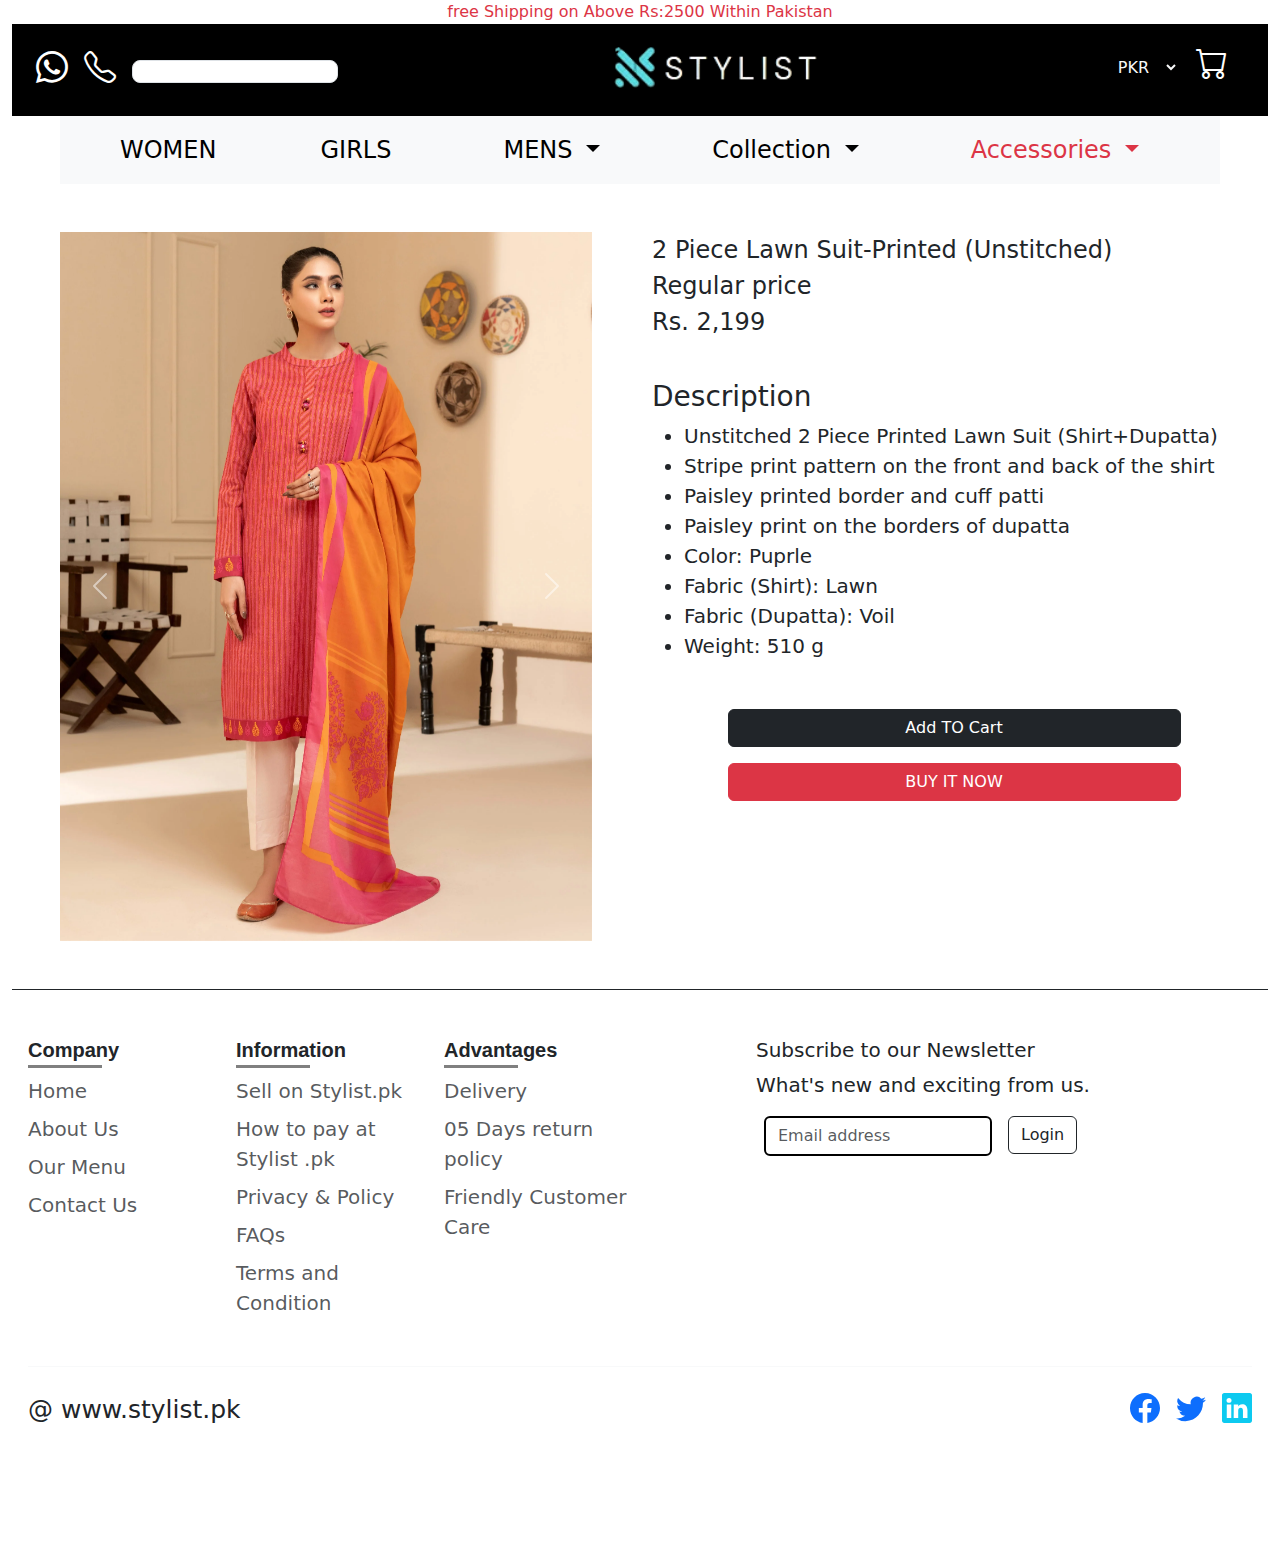
<file: add2.html>
<!DOCTYPE html>
<html lang="en">
<head>
    <meta charset="UTF-8">
    <meta http-equiv="X-UA-Compatible" content="IE=edge">
    <meta name="viewport" content="width=device-width, initial-scale=1.0">
    <title>Home</title>
    <link rel="stylesheet" href="bootstrap-5.3.0-alpha3-dist/css/bootstrap.min.css">
    <script src="bootstrap-5.3.0-alpha3-dist/js/bootstrap.bundle.js"></script>
    <link rel="stylesheet" href="style.css">
    <script src="jQuery.js"></script>
    <link rel="stylesheet" href="https://cdn.jsdelivr.net/npm/bootstrap-icons@1.10.5/font/bootstrap-icons.css">
</head>
<body>
  <!-- main container  -->
     <div class="container-fluid">
       <div class="container-fluid text-center text-danger">
        free Shipping on  Above Rs:2500 Within Pakistan
       </div>

      <!-- header section start -->

      <div class="container-fluid bg-black">

        <div class="container-fluid pt-1 d-flex justify-content-between text-white align-items-center pb-2 ">
           

            
          <div class="d-flex align-content-center">
            <i class="bi bi-whatsapp fs-2 pe-3"></i>
            <i class="bi bi-telephone fs-2 pe-3"></i>
            <input type="search" name="search" id="#myInput" class="rounded-3 h-50 border border-none mt-3 border" placeholder="">
          </div>
          <img src="images/womensimg/logo-removebg-preview.png" alt="" class=" " width="250px">

            <div class="d-flex">
            <select name="" id="currency" class="btn text-light py-3 border border-black border-1">
              <option value="0.0035">PKR</option>
              <option value="283.80">USD</option>
              <option value="358.32">GBP</option>
            </select>
            <i class="bi bi-cart fs-2 px-3"></i>
          </div>
          
        </div>

      </div>
      <!-- header section end -->

      <!-- navbar start -->
      <nav class="navbar navbar-expand-lg navbar-light bg-light mx-5">
        <div class="container-fluid">
          <a class="navbar-brand fs-4 mx-5" href="index.html">WOMEN</a>
          <button class="navbar-toggler" type="button" data-bs-toggle="collapse" data-bs-target="#navbarSupportedContent" aria-controls="navbarSupportedContent" aria-expanded="false" aria-label="Toggle navigation">
            <span class="navbar-toggler-icon"></span>
          </button>
          <div class="collapse navbar-collapse" id="navbarSupportedContent">
            <ul class="navbar-nav me-auto mb-2 mb-lg-0">
              <li class="nav-item">
                <a class="nav-link active fs-4 mx-5" aria-current="page" href="girls.html">GIRLS</a>
              </li>
              
                <li class="nav-item dropdown active ">
                  <a class="nav-link dropdown-toggle active fs-4 mx-5" href="mens.html" id="navbarDropdown" role="button" data-bs-toggle="dropdown" aria-expanded="false">
                    MENS
                  </a>
                  <ul class="dropdown-menu " aria-labelledby="navbarDropdown">
                  <li><a class="dropdown-item fs-4" href="mens.html"> MEN kurta </a></li>
                  <li><a class="dropdown-item fs-4" href="#"> MEN suit</a></li>
                  <li><a class="dropdown-item fs-4" href="#">MEN</a></li>
                  <li><a class="dropdown-item fs-4" href="#">MEN traoser</a></li>
                  <li><a class="dropdown-item fs-4" href="#">MEN perfume</a></li>
                    
                  </ul>
                </li>
                
                
                <li class="nav-item dropdown active">
                  <a class="nav-link dropdown-toggle fs-4 mx-5 active" href="#" id="navbarDropdown" role="button" data-bs-toggle="dropdown" aria-expanded="false">
                    Collection
                  </a>
                  <ul class="dropdown-menu " aria-labelledby="navbarDropdown">
                    <li><a class="dropdown-item fs-4" href="category.html">kurti</a></li>
                    <li><a class="dropdown-item fs-4" href="category.html">trauser</a></li>
                    <li><a class="dropdown-item fs-4" href="category.html">shalwar</a></li>
                    <li><a class="dropdown-item fs-4" href="category.html">skirts</a></li>
                    <li><a class="dropdown-item fs-4" href="category.html">Tights</a></li>
                   
                  </ul>
                </li>
              </li>
              <li class="nav-item dropdown active ">
                <a class="nav-link dropdown-toggle text-danger active fs-4 mx-5" href="#" id="navbarDropdown" role="button" data-bs-toggle="dropdown" aria-expanded="false">
                  Accessories
                </a>
                <ul class="dropdown-menu " aria-labelledby="navbarDropdown">
                  
                    <li><a class="dropdown-item fs-4" href="#">Dopattas</a></li>
                    <li><a class="dropdown-item fs-4" href="#">jewellery</a></li>
                    <li><a class="dropdown-item fs-4" href="#">Wallets</a></li>
                    <li><a class="dropdown-item fs-4" href="#">Scarves</a></li>
                    <li><a class="dropdown-item fs-4" href="#">Sunglasses</a></li>
                    <li><a class="dropdown-item fs-4" href="#">Key chain</a></li>
                    <li><a class="dropdown-item fs-4" href="#">Dopattas</a></li>
                    <li><a class="dropdown-item fs-4" href="#">jewellery</a></li>
                  
                </ul>
              </li>
              
           
          </div>
        </div>
      </nav>
      <!-- navbar end  -->
      <div class="container-fluid d-flex justify-content-center">
        <div class="row  ">
            
            <div class="col-lg-6 col-md-6 col-sm-12 p-5 pt">
              <div id="carouselExampleControlsNoTouching" class="carousel slide" data-bs-touch="false" data-bs-interval="false">
                <div class="carousel-inner">
                  <div class="carousel-item active">
                    <img src="images/womensimg/womensitem-pics/item-2-1.webp" class="d-block w-100 h-100" alt="...">
                  </div>
                  <div class="carousel-item">
                    <img src="images/womensimg/womensitem-pics/item-2-2.webp" class="d-block w-100" alt="...">
                  </div>
                  <div class="carousel-item">
                    <img src="images/womensimg/womensitem-pics/item-2-3.webp" class="d-block w-100" alt="...">
                  </div>
                  <div class="carousel-item">
                    <img src="images/womensimg/womensitem-pics/item-2-4.webp" class="d-block w-100" alt="...">
                  </div>
                  <div class="carousel-item">
                    <img src="images/womensimg/womensitem-pics/item-2-5.webp" class="d-block w-100" alt="...">
                  </div>
                  <div class="carousel-item">
                    <img src="images/womensimg/womensitem-pics/item-2-6.webp" class="d-block w-100" alt="...">
                  </div>
                </div>
                <button class="carousel-control-prev" type="button" data-bs-target="#carouselExampleControlsNoTouching" data-bs-slide="prev">
                  <span class="carousel-control-prev-icon" aria-hidden="true"></span>
                  <span class="visually-hidden">Previous</span>
                </button>
                <button class="carousel-control-next " type="button" data-bs-target="#carouselExampleControlsNoTouching" data-bs-slide="next">
                  <span class="carousel-control-next-icon" aria-hidden="true"></span>
                  <span class="visually-hidden">Next</span>
                </button>
              </div>
             </div>
             <div class="col-lg-6 col-md-6 col-sm-12 pt-5 ">
                <p class="fs-4 fw-medium ">2 Piece Lawn Suit-Printed (Unstitched)
                    <br>
                    Regular price
                    <br>
                    Rs. 2,199</p>
                    <br>
                    <div class="">
                        <h3>Description</h3>
                        <ul class="fs-5 fw-lighter">
                            <li>Unstitched 2 Piece Printed Lawn Suit (Shirt+Dupatta)</li>
                               <li> Stripe print pattern on the front and back of the shirt</li>
                               <li>Paisley printed border and cuff patti</li>
                               <li> Paisley print on the borders of dupatta</li>
                               <li>Color: Puprle</li>
                               <li>Fabric (Shirt): Lawn</li>
                               <li>Fabric (Dupatta): Voil</li>
                               <li>Weight: 510 g</li>
                        </ul>
                    </div>
                    <div class="text-center mt-5">
                      <button class="btn btn-dark w-75"> Add TO Cart</button>
                      <button class="btn btn-danger w-75 mt-3"> BUY IT NOW</button>
                      <br> <br>
                    </div>
            </div>
            
        </div>
      </div>

      <!-- footer start -->
  <div class="border-dark border-top" style="background-color: rgb(255, 255, 255) ; border-top:3p solid black ;">
    <footer class="py-5 mx-3 fs-5">
      <div class="row">
        <div class="col-6 col-md-2 col-sm-12 mb-3">
          <h5
            style="border-bottom:3px solid gray ;  width: 74px; height: 30px; font-weight: bold; font-family: 'Gill Sans', 'Gill Sans MT', Calibri, 'Trebuchet MS', sans-serif;">
            Company </h5>
          <ul class="nav flex-column ">
            <li class="nav-item mb-2"><a href="first page.html" class="nav-link p-0 text-muted ho">Home</a></li>
            <li class="nav-item mb-2"><a href="#" class="nav-link p-0 text-muted">About Us</a></li>
            <li class="nav-item mb-2"><a href="#" class="nav-link p-0 text-muted">Our Menu</a></li>
            <li class="nav-item mb-2"><a href="#" class="nav-link p-0 text-muted">Contact Us</a></li>
          </ul>
        </div>

        <div class="col-6 col-md-2 col-sm-12 mb-3">
          <h5
            style="border-bottom:3px solid gray ; width: 74px; height: 30px; font-weight: bold; font-family: 'Gill Sans', 'Gill Sans MT', Calibri, 'Trebuchet MS', sans-serif;"">Information</h5>
        <ul class=" nav flex-column">
            <li class="nav-item mb-2"><a href="#" class="nav-link p-0 text-muted">Sell on Stylist.pk</a></li>
            <li class="nav-item mb-2"><a href="#" class="nav-link p-0 text-muted">How to pay at Stylist .pk</a></li>
            <li class="nav-item mb-2"><a href="#" class="nav-link p-0 text-muted">Privacy & Policy</a></li>
            <li class="nav-item mb-2"><a href="#" class="nav-link p-0 text-muted">FAQs</a></li>
            <li class="nav-item mb-2"><a href="#" class="nav-link p-0 text-muted">Terms and Condition</a></li>
            </ul>
        </div>

        <div class="col-6 col-md-2 col-sm-12 mb-3">
          <h5
            style="border-bottom:3px solid gray ;  width: 74px; height: 30px; font-weight: bold; font-family: 'Gill Sans', 'Gill Sans MT', Calibri, 'Trebuchet MS', sans-serif;hover:Color">
            Advantages</h5>
          <ul class="nav flex-column ">
            <li class="nav-item mb-2"><a href="#" class="nav-link p-0 text-muted"> Delivery</a></li>
            <li class="nav-item mb-2"><a href="#" class="nav-link p-0 text-muted">05 Days return policy</a></li>
            <li class="nav-item mb-2"><a href="#" class="nav-link p-0 text-muted">Friendly Customer Care</a></li>
          </ul>
        </div>

        <div class="col-md-5 col-sm-12 offset-md-1 mb-3">
          <form>
            <h5>Subscribe to our Newsletter</h5>
            <p>What's new and exciting from us.</p>
            <div class="d-flex flex-column col-sm-12 flex-sm-row w-100">
              <div class="ps-2">
                <label for="newsletter1" class="visually-hidden ">Email address</label>
                <input style="border:2px solid black" id="newsletter1" type="email" class="form-control "
                  placeholder="Email address">
              </div>
              <div class="ps-3">
                <button class="btn btn-outline-dark " type="button">Login</button>
              </div>
            </div>
          </form>
        </div>
      </div>
      <div
        class="d-flex flex-column flex-sm-row col-sm-12 justify-content-between py-4 my-4 border-light border-top social-icon">
        <p style="font-size: 25px;">@ www.stylist.pk</p>
        <ul class="list-unstyled d-flex">
          <li class="ms-3"><a class="link-primary" href="https://www.facebook.com/"><svg
                xmlns="http://www.w3.org/2000/svg" width="30" height="30" fill="currentColor" class="bi bi-facebook"
                viewBox="0 0 16 16">
                <path
                  d="M16 8.049c0-4.446-3.582-8.05-8-8.05C3.58 0-.002 3.603-.002 8.05c0 4.017 2.926 7.347 6.75 7.951v-5.625h-2.03V8.05H6.75V6.275c0-2.017 1.195-3.131 3.022-3.131.876 0 1.791.157 1.791.157v1.98h-1.009c-.993 0-1.303.621-1.303 1.258v1.51h2.218l-.354 2.326H9.25V16c3.824-.604 6.75-3.934 6.75-7.951z" />
              </svg></a></li>
          <li class="ms-3"><a class="link-primary" href="https://twitter.com/"><svg xmlns="http://www.w3.org/2000/svg"
                width="30" height="30" fill="currentColor" class="bi bi-twitter" viewBox="0 0 16 16">
                <path
                  d="M5.026 15c6.038 0 9.341-5.003 9.341-9.334 0-.14 0-.282-.006-.422A6.685 6.685 0 0 0 16 3.542a6.658 6.658 0 0 1-1.889.518 3.301 3.301 0 0 0 1.447-1.817 6.533 6.533 0 0 1-2.087.793A3.286 3.286 0 0 0 7.875 6.03a9.325 9.325 0 0 1-6.767-3.429 3.289 3.289 0 0 0 1.018 4.382A3.323 3.323 0 0 1 .64 6.575v.045a3.288 3.288 0 0 0 2.632 3.218 3.203 3.203 0 0 1-.865.115 3.23 3.23 0 0 1-.614-.057 3.283 3.283 0 0 0 3.067 2.277A6.588 6.588 0 0 1 .78 13.58a6.32 6.32 0 0 1-.78-.045A9.344 9.344 0 0 0 5.026 15z" />
              </svg></a></li>
          <li class="ms-3"><a class="link-info" href="https://www.instagram.com/"><svg
                xmlns="http://www.w3.org/2000/svg" width="30" height="30" fill="currentColor" class="bi bi-linkedin"
                viewBox="0 0 16 16">
                <path
                  d="M0 1.146C0 .513.526 0 1.175 0h13.65C15.474 0 16 .513 16 1.146v13.708c0 .633-.526 1.146-1.175 1.146H1.175C.526 16 0 15.487 0 14.854V1.146zm4.943 12.248V6.169H2.542v7.225h2.401zm-1.2-8.212c.837 0 1.358-.554 1.358-1.248-.015-.709-.52-1.248-1.342-1.248-.822 0-1.359.54-1.359 1.248 0 .694.521 1.248 1.327 1.248h.016zm4.908 8.212V9.359c0-.216.016-.432.08-.586.173-.431.568-.878 1.232-.878.869 0 1.216.662 1.216 1.634v3.865h2.401V9.25c0-2.22-1.184-3.252-2.764-3.252-1.274 0-1.845.7-2.165 1.193v.025h-.016a5.54 5.54 0 0 1 .016-.025V6.169h-2.4c.03.678 0 7.225 0 7.225h2.4z" />
              </svg></a></li>
        </ul>
      </div>
  </div>

  </footer>
  <!-- footer end -->

     </div>
       
</body>
</html>
</file>
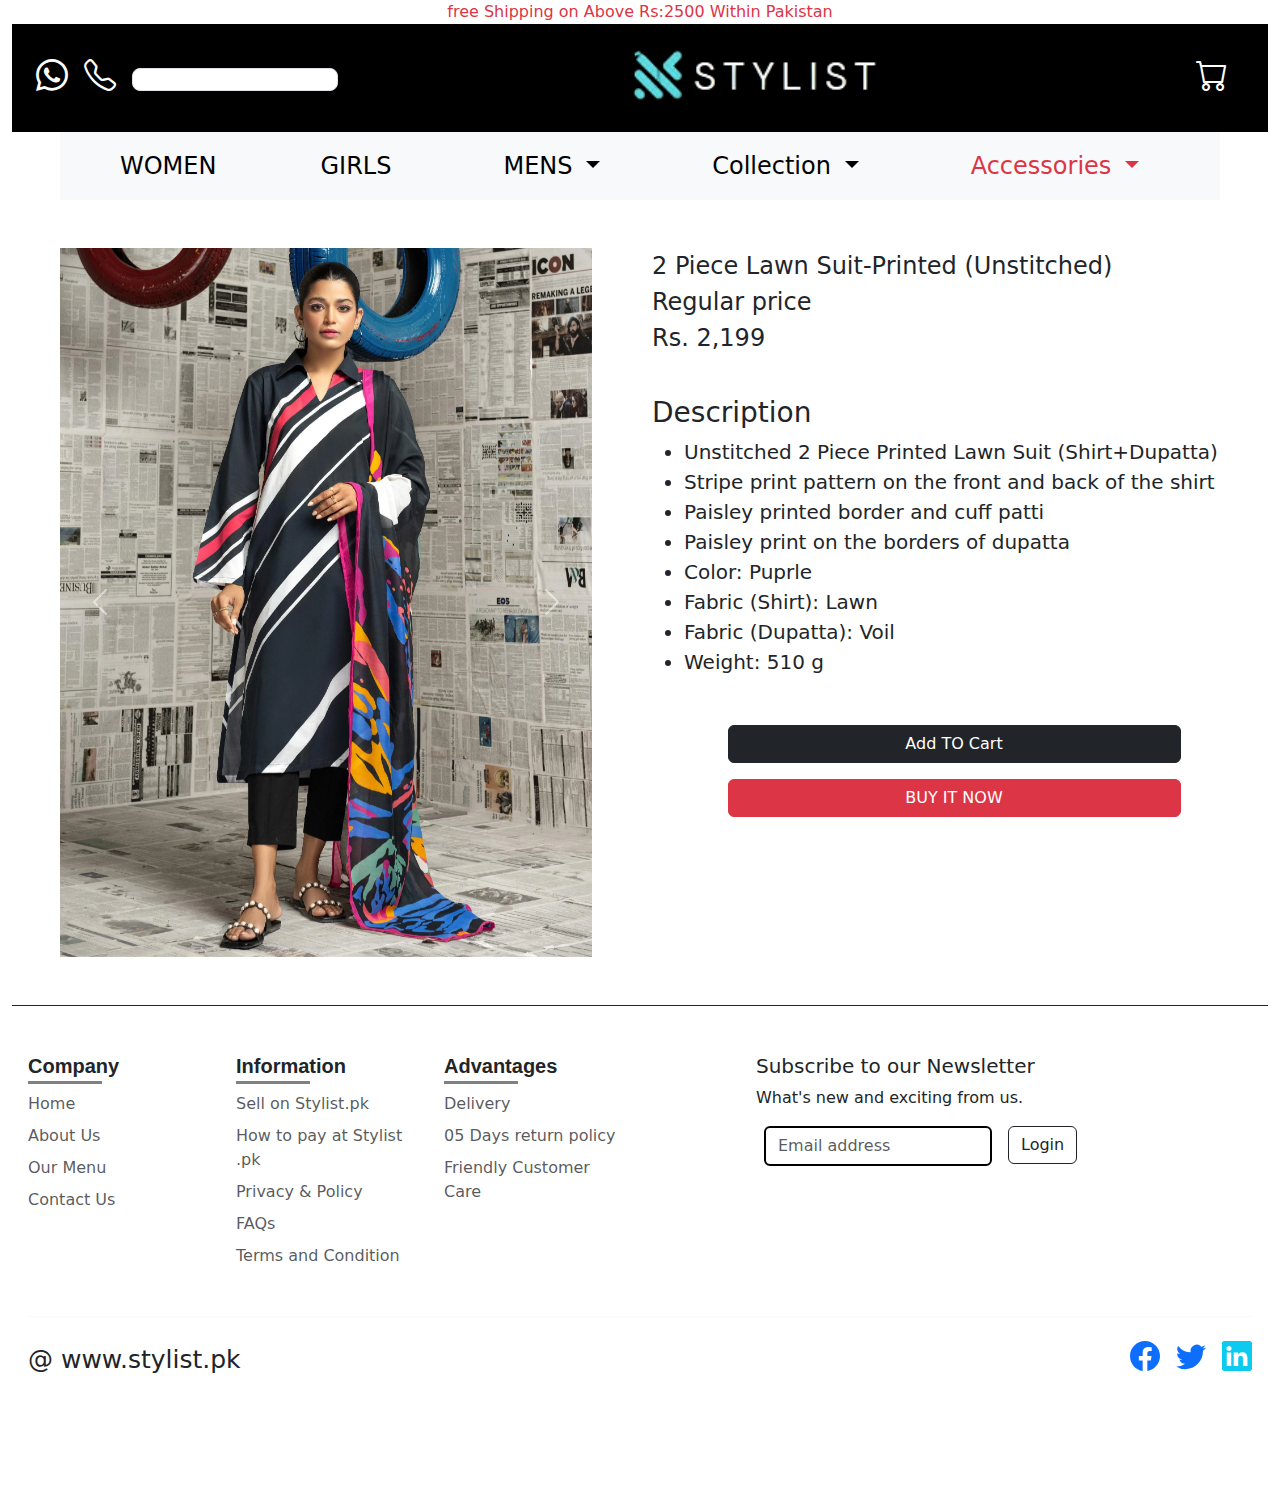
<file: add3.html>
<!DOCTYPE html>
<html lang="en">
<head>
    <meta charset="UTF-8">
    <meta http-equiv="X-UA-Compatible" content="IE=edge">
    <meta name="viewport" content="width=device-width, initial-scale=1.0">
    <title>Home</title>
    <link rel="stylesheet" href="bootstrap-5.3.0-alpha3-dist/css/bootstrap.min.css">
    <script src="bootstrap-5.3.0-alpha3-dist/js/bootstrap.bundle.js"></script>
    <link rel="stylesheet" href="style.css">
    <script src="jQuery.js"></script>
    <link rel="stylesheet" href="https://cdn.jsdelivr.net/npm/bootstrap-icons@1.10.5/font/bootstrap-icons.css">
</head>
<body>
  <!-- main container  -->
     <div class="container-fluid">
       <div class="container-fluid text-center text-danger">
        free Shipping on  Above Rs:2500 Within Pakistan
       </div>

      <!-- header section start -->

      <div class="container-fluid bg-black">

        <div class="container-fluid pt-1 d-flex justify-content-between text-white align-items-center pb-2 ">
           

            
          <div class="d-flex align-content-center">
            <i class="bi bi-whatsapp fs-2 pe-3"></i>
            <i class="bi bi-telephone fs-2 pe-3"></i>
            <input type="search" name="search" id="#myInput" class="rounded-3 h-50 border border-none mt-3 border" placeholder="">
          </div>
          <a href="index.html"> <img src="images/womensimg/logo-removebg-preview.png" alt="" class=" " width="300px"></a>
            <div class="d-flex">
            <i class="bi bi-cart fs-2 px-3"></i>
          </div>
          
        </div>

      </div>
      <!-- header section end -->

      <!-- navbar start -->
      <nav class="navbar navbar-expand-lg navbar-light bg-light mx-5">
        <div class="container-fluid">
          <a class="navbar-brand fs-4 mx-5" href="index.html">WOMEN</a>
          <button class="navbar-toggler" type="button" data-bs-toggle="collapse" data-bs-target="#navbarSupportedContent" aria-controls="navbarSupportedContent" aria-expanded="false" aria-label="Toggle navigation">
            <span class="navbar-toggler-icon"></span>
          </button>
          <div class="collapse navbar-collapse" id="navbarSupportedContent">
            <ul class="navbar-nav me-auto mb-2 mb-lg-0">
              <li class="nav-item">
                <a class="nav-link active fs-4 mx-5" aria-current="page" href="girls.html">GIRLS</a>
              </li>
              
                <li class="nav-item dropdown active ">
                  <a class="nav-link dropdown-toggle active fs-4 mx-5" href="mens.html" id="navbarDropdown" role="button" data-bs-toggle="dropdown" aria-expanded="false">
                    MENS
                  </a>
                  <ul class="dropdown-menu " aria-labelledby="navbarDropdown">
                  <li><a class="dropdown-item fs-4" href="mens.html"> MEN kurta </a></li>
                  <li><a class="dropdown-item fs-4" href="#"> MEN suit</a></li>
                  <li><a class="dropdown-item fs-4" href="#">MEN</a></li>
                  <li><a class="dropdown-item fs-4" href="#">MEN traoser</a></li>
                  <li><a class="dropdown-item fs-4" href="#">MEN perfume</a></li>
                    
                  </ul>
                </li>
                
                
                <li class="nav-item dropdown active">
                  <a class="nav-link dropdown-toggle fs-4 mx-5 active" href="#" id="navbarDropdown" role="button" data-bs-toggle="dropdown" aria-expanded="false">
                    Collection
                  </a>
                  <ul class="dropdown-menu " aria-labelledby="navbarDropdown">
                    <li><a class="dropdown-item fs-4" href="category.html">kurti</a></li>
                    <li><a class="dropdown-item fs-4" href="category.html">trauser</a></li>
                    <li><a class="dropdown-item fs-4" href="category.html">shalwar</a></li>
                    <li><a class="dropdown-item fs-4" href="category.html">skirts</a></li>
                    <li><a class="dropdown-item fs-4" href="category.html">Tights</a></li>
                   
                  </ul>
                </li>
              </li>
              <li class="nav-item dropdown active ">
                <a class="nav-link dropdown-toggle text-danger active fs-4 mx-5" href="#" id="navbarDropdown" role="button" data-bs-toggle="dropdown" aria-expanded="false">
                  Accessories
                </a>
                <ul class="dropdown-menu " aria-labelledby="navbarDropdown">
                  
                    <li><a class="dropdown-item fs-4" href="#">Dopattas</a></li>
                    <li><a class="dropdown-item fs-4" href="#">jewellery</a></li>
                    <li><a class="dropdown-item fs-4" href="#">Wallets</a></li>
                    <li><a class="dropdown-item fs-4" href="#">Scarves</a></li>
                    <li><a class="dropdown-item fs-4" href="#">Sunglasses</a></li>
                    <li><a class="dropdown-item fs-4" href="#">Key chain</a></li>
                    <li><a class="dropdown-item fs-4" href="#">Dopattas</a></li>
                    <li><a class="dropdown-item fs-4" href="#">jewellery</a></li>
                  
                </ul>
              </li>
              
           
          </div>
        </div>
      </nav>
      <!-- navbar end  -->
      <div class="container-fluid d-flex justify-content-center">
        <div class="row  ">
            
            <div class="col-lg-6 col-md-6 col-sm-12 p-5 pt">
              <div id="carouselExampleControlsNoTouching" class="carousel slide" data-bs-touch="false" data-bs-interval="false">
                <div class="carousel-inner">
                  <div class="carousel-item active">
                    <img src="images/womensimg/womensitem-pics/item-3-1.webp" class="d-block w-100 h-100" alt="...">
                  </div>
                  <div class="carousel-item">
                    <img src="images/womensimg/womensitem-pics/item-3-2.webp" class="d-block w-100" alt="...">
                  </div>
                  <div class="carousel-item">
                    <img src="images/womensimg/womensitem-pics/item-3-3.webp" class="d-block w-100" alt="...">
                  </div>
                  <div class="carousel-item">
                    <img src="images/womensimg/womensitem-pics/item-3-4.webp" class="d-block w-100" alt="...">
                  </div>
                  <div class="carousel-item">
                    <img src="images/womensimg/womensitem-pics/item-3-5.webp" class="d-block w-100" alt="...">
                  </div>
                  <div class="carousel-item">
                    <img src="images/womensimg/womensitem-pics/item-3-6.webp" class="d-block w-100" alt="...">
                  </div>
                </div>
                <button class="carousel-control-prev" type="button" data-bs-target="#carouselExampleControlsNoTouching" data-bs-slide="prev">
                  <span class="carousel-control-prev-icon" aria-hidden="true"></span>
                  <span class="visually-hidden">Previous</span>
                </button>
                <button class="carousel-control-next " type="button" data-bs-target="#carouselExampleControlsNoTouching" data-bs-slide="next">
                  <span class="carousel-control-next-icon" aria-hidden="true"></span>
                  <span class="visually-hidden">Next</span>
                </button>
              </div>
             </div>
             <div class="col-lg-6 col-md-6 col-sm-12 pt-5 ">
                <p class="fs-4 fw-medium ">2 Piece Lawn Suit-Printed (Unstitched)
                    <br>
                    Regular price
                    <br>
                    Rs. 2,199</p>
                    <br>
                    <div class="">
                        <h3>Description</h3>
                        <ul class="fs-5 fw-lighter">
                            <li>Unstitched 2 Piece Printed Lawn Suit (Shirt+Dupatta)</li>
                               <li> Stripe print pattern on the front and back of the shirt</li>
                               <li>Paisley printed border and cuff patti</li>
                               <li> Paisley print on the borders of dupatta</li>
                               <li>Color: Puprle</li>
                               <li>Fabric (Shirt): Lawn</li>
                               <li>Fabric (Dupatta): Voil</li>
                               <li>Weight: 510 g</li>
                        </ul>
                    </div>
                    <div class="text-center mt-5">
                      <button class="btn btn-dark w-75"> Add TO Cart</button>
                      <button class="btn btn-danger w-75 mt-3"> BUY IT NOW</button>
                      <br> <br>
                    </div>
            </div>
            
        </div>
      </div>

      <!-- footer start -->
  <div class="border-dark border-top" style="background-color: rgb(255, 255, 255) ; border-top:3p solid black ;">
    <footer class="py-5 mx-3">
      <div class="row">
        <div class="col-6 col-md-2 col-sm-12 mb-3">
          <h5
            style="border-bottom:3px solid gray ;  width: 74px; height: 30px; font-weight: bold; font-family: 'Gill Sans', 'Gill Sans MT', Calibri, 'Trebuchet MS', sans-serif;">
            Company </h5>
          <ul class="nav flex-column ">
            <li class="nav-item mb-2"><a href="first page.html" class="nav-link p-0 text-muted ho">Home</a></li>
            <li class="nav-item mb-2"><a href="#" class="nav-link p-0 text-muted">About Us</a></li>
            <li class="nav-item mb-2"><a href="#" class="nav-link p-0 text-muted">Our Menu</a></li>
            <li class="nav-item mb-2"><a href="#" class="nav-link p-0 text-muted">Contact Us</a></li>
          </ul>
        </div>

        <div class="col-6 col-md-2 col-sm-12 mb-3">
          <h5
            style="border-bottom:3px solid gray ; width: 74px; height: 30px; font-weight: bold; font-family: 'Gill Sans', 'Gill Sans MT', Calibri, 'Trebuchet MS', sans-serif;"">Information</h5>
        <ul class=" nav flex-column">
            <li class="nav-item mb-2"><a href="#" class="nav-link p-0 text-muted">Sell on Stylist.pk</a></li>
            <li class="nav-item mb-2"><a href="#" class="nav-link p-0 text-muted">How to pay at Stylist .pk</a></li>
            <li class="nav-item mb-2"><a href="#" class="nav-link p-0 text-muted">Privacy & Policy</a></li>
            <li class="nav-item mb-2"><a href="#" class="nav-link p-0 text-muted">FAQs</a></li>
            <li class="nav-item mb-2"><a href="#" class="nav-link p-0 text-muted">Terms and Condition</a></li>
            </ul>
        </div>

        <div class="col-6 col-md-2 col-sm-12 mb-3">
          <h5
            style="border-bottom:3px solid gray ;  width: 74px; height: 30px; font-weight: bold; font-family: 'Gill Sans', 'Gill Sans MT', Calibri, 'Trebuchet MS', sans-serif;hover:Color">
            Advantages</h5>
          <ul class="nav flex-column ">
            <li class="nav-item mb-2"><a href="#" class="nav-link p-0 text-muted"> Delivery</a></li>
            <li class="nav-item mb-2"><a href="#" class="nav-link p-0 text-muted">05 Days return policy</a></li>
            <li class="nav-item mb-2"><a href="#" class="nav-link p-0 text-muted">Friendly Customer Care</a></li>
          </ul>
        </div>

        <div class="col-md-5 col-sm-12 offset-md-1 mb-3">
          <form>
            <h5>Subscribe to our Newsletter</h5>
            <p>What's new and exciting from us.</p>
            <div class="d-flex flex-column col-sm-12 flex-sm-row w-100">
              <div class="ps-2">
                <label for="newsletter1" class="visually-hidden ">Email address</label>
                <input style="border:2px solid black" id="newsletter1" type="email" class="form-control "
                  placeholder="Email address">
              </div>
              <div class="ps-3">
                <button class="btn btn-outline-dark " type="button">Login</button>
              </div>
            </div>
          </form>
        </div>
      </div>
      <div
        class="d-flex flex-column flex-sm-row col-sm-12 justify-content-between py-4 my-4 border-light border-top social-icon">
        <p style="font-size: 25px;">@ www.stylist.pk</p>
        <ul class="list-unstyled d-flex">
          <li class="ms-3"><a class="link-primary" href="https://www.facebook.com/"><svg
                xmlns="http://www.w3.org/2000/svg" width="30" height="30" fill="currentColor" class="bi bi-facebook"
                viewBox="0 0 16 16">
                <path
                  d="M16 8.049c0-4.446-3.582-8.05-8-8.05C3.58 0-.002 3.603-.002 8.05c0 4.017 2.926 7.347 6.75 7.951v-5.625h-2.03V8.05H6.75V6.275c0-2.017 1.195-3.131 3.022-3.131.876 0 1.791.157 1.791.157v1.98h-1.009c-.993 0-1.303.621-1.303 1.258v1.51h2.218l-.354 2.326H9.25V16c3.824-.604 6.75-3.934 6.75-7.951z" />
              </svg></a></li>
          <li class="ms-3"><a class="link-primary" href="https://twitter.com/"><svg xmlns="http://www.w3.org/2000/svg"
                width="30" height="30" fill="currentColor" class="bi bi-twitter" viewBox="0 0 16 16">
                <path
                  d="M5.026 15c6.038 0 9.341-5.003 9.341-9.334 0-.14 0-.282-.006-.422A6.685 6.685 0 0 0 16 3.542a6.658 6.658 0 0 1-1.889.518 3.301 3.301 0 0 0 1.447-1.817 6.533 6.533 0 0 1-2.087.793A3.286 3.286 0 0 0 7.875 6.03a9.325 9.325 0 0 1-6.767-3.429 3.289 3.289 0 0 0 1.018 4.382A3.323 3.323 0 0 1 .64 6.575v.045a3.288 3.288 0 0 0 2.632 3.218 3.203 3.203 0 0 1-.865.115 3.23 3.23 0 0 1-.614-.057 3.283 3.283 0 0 0 3.067 2.277A6.588 6.588 0 0 1 .78 13.58a6.32 6.32 0 0 1-.78-.045A9.344 9.344 0 0 0 5.026 15z" />
              </svg></a></li>
          <li class="ms-3"><a class="link-info" href="https://www.instagram.com/"><svg
                xmlns="http://www.w3.org/2000/svg" width="30" height="30" fill="currentColor" class="bi bi-linkedin"
                viewBox="0 0 16 16">
                <path
                  d="M0 1.146C0 .513.526 0 1.175 0h13.65C15.474 0 16 .513 16 1.146v13.708c0 .633-.526 1.146-1.175 1.146H1.175C.526 16 0 15.487 0 14.854V1.146zm4.943 12.248V6.169H2.542v7.225h2.401zm-1.2-8.212c.837 0 1.358-.554 1.358-1.248-.015-.709-.52-1.248-1.342-1.248-.822 0-1.359.54-1.359 1.248 0 .694.521 1.248 1.327 1.248h.016zm4.908 8.212V9.359c0-.216.016-.432.08-.586.173-.431.568-.878 1.232-.878.869 0 1.216.662 1.216 1.634v3.865h2.401V9.25c0-2.22-1.184-3.252-2.764-3.252-1.274 0-1.845.7-2.165 1.193v.025h-.016a5.54 5.54 0 0 1 .016-.025V6.169h-2.4c.03.678 0 7.225 0 7.225h2.4z" />
              </svg></a></li>
        </ul>
      </div>
  </div>

  </footer>
  <!-- footer end -->

     </div>
       
</body>
</html>
</file>
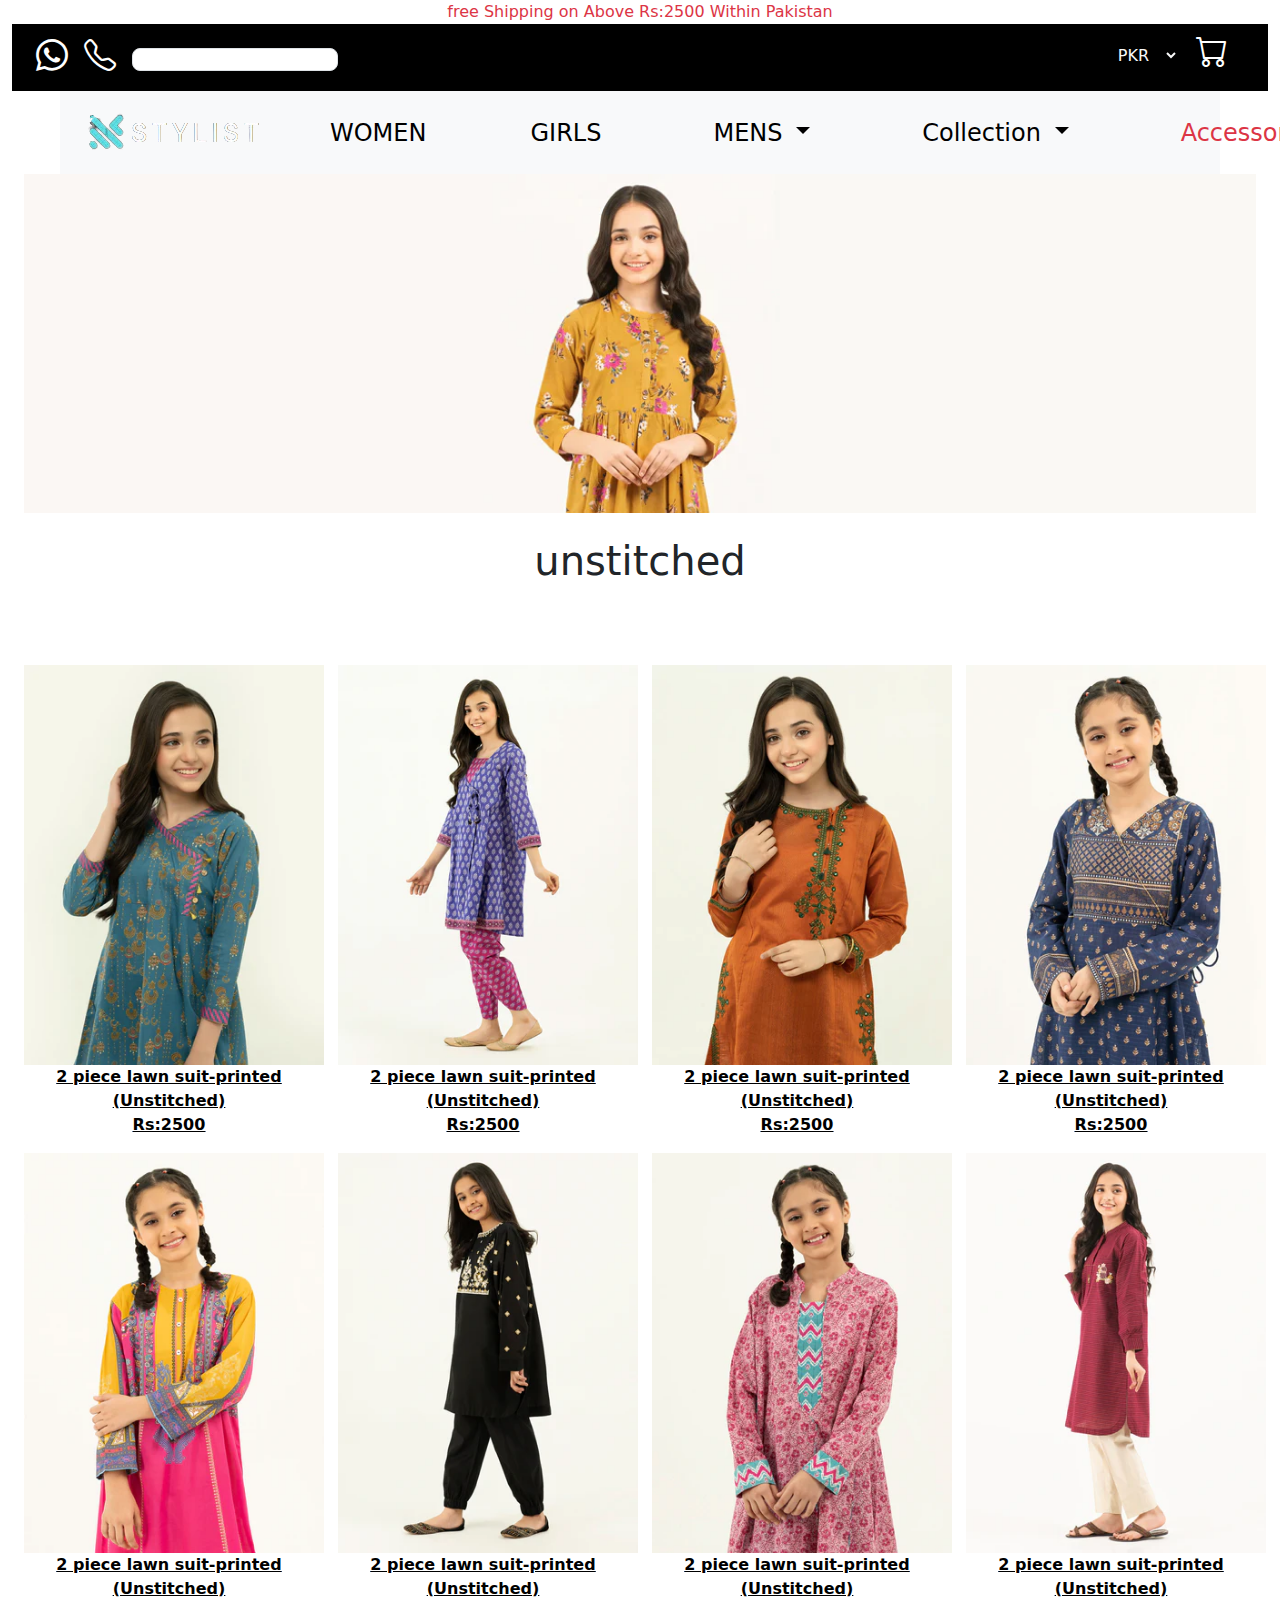
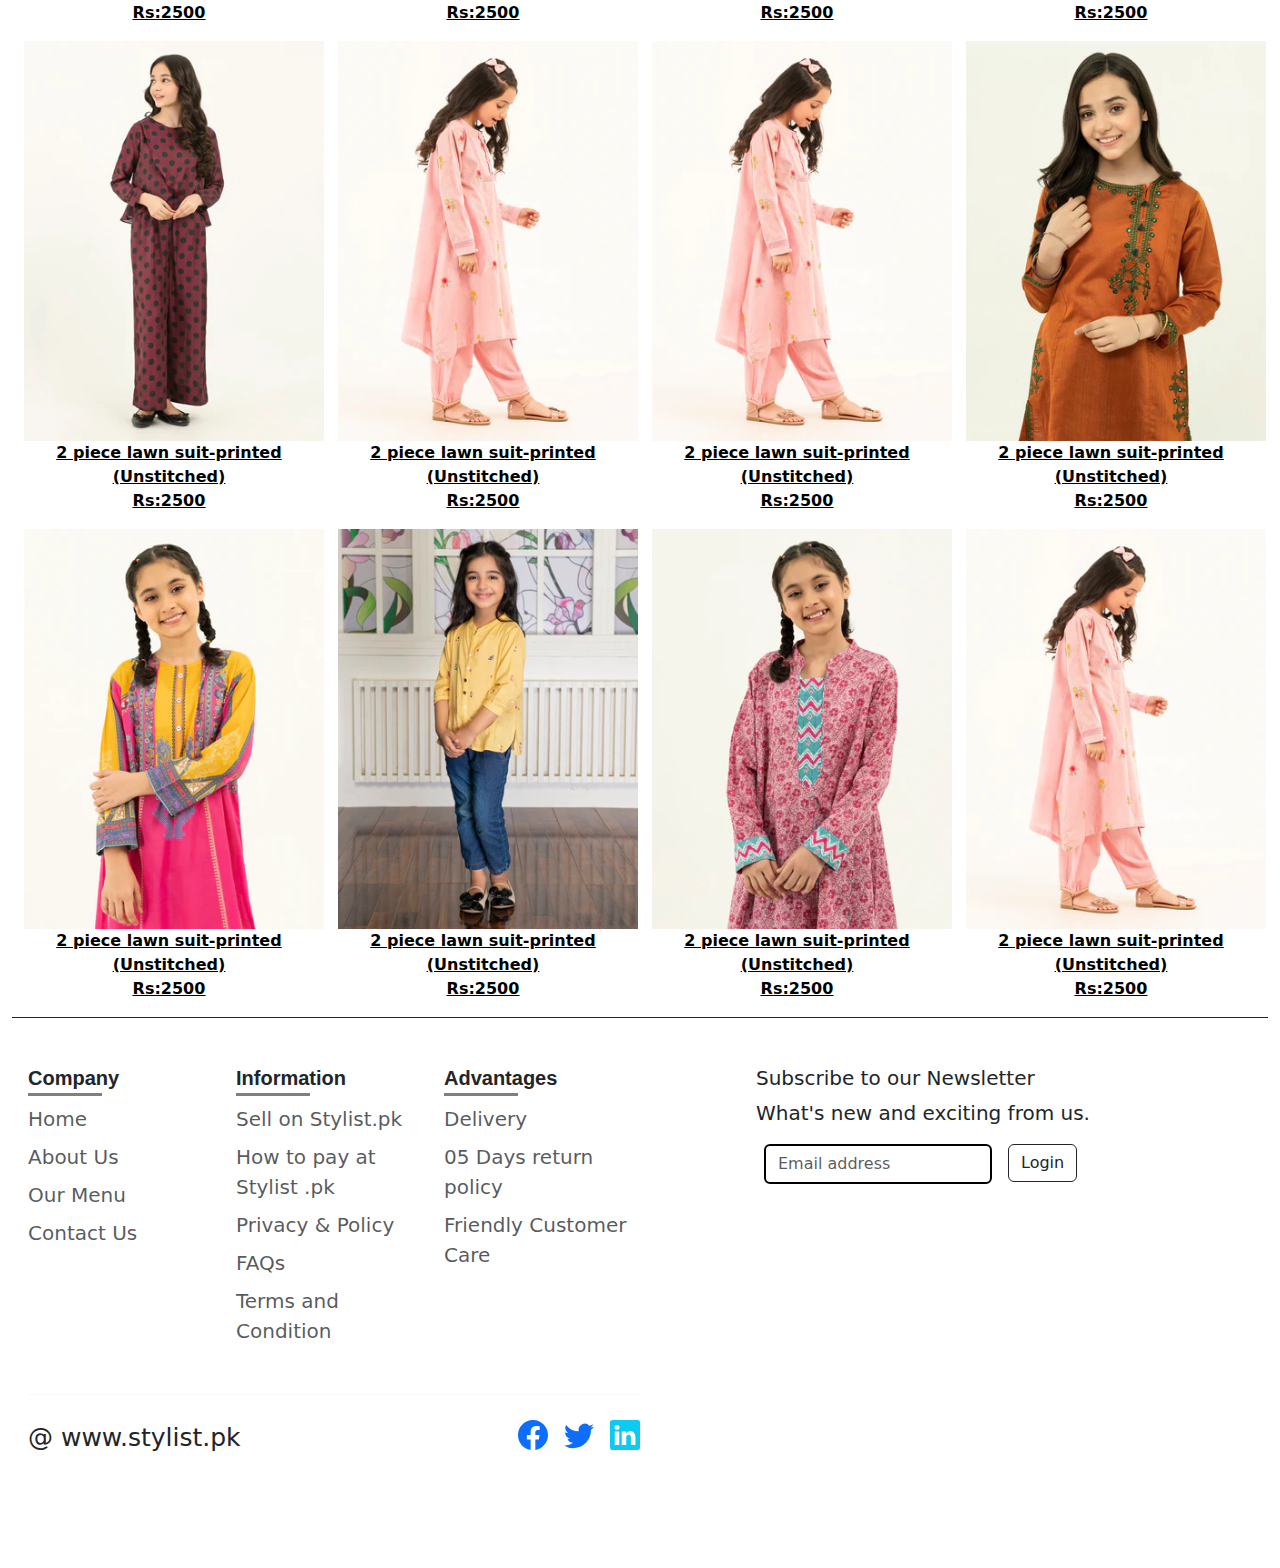
<file: addg2.html>
<!DOCTYPE html>
<html lang="en">
<head>
    <meta charset="UTF-8">
    <meta http-equiv="X-UA-Compatible" content="IE=edge">
    <meta name="viewport" content="width=device-width, initial-scale=1.0">
    <title>Home</title>
    <link rel="stylesheet" href="bootstrap-5.3.0-alpha3-dist/css/bootstrap.min.css">
    <script src="bootstrap-5.3.0-alpha3-dist/js/bootstrap.bundle.js"></script>
    <link rel="stylesheet" href="style.css">
    <script src="jQuery.js"></script>
    <link rel="stylesheet" href="https://cdn.jsdelivr.net/npm/bootstrap-icons@1.10.5/font/bootstrap-icons.css">
</head>
<body>
  <!-- main container  -->
     <div class="container-fluid">
       <div class="container-fluid text-center text-danger">
        free Shipping on  Above Rs:2500 Within Pakistan
       </div>

      <!-- header section start -->

      <div class="container-fluid bg-black">

        <div class="container-fluid pt-1 d-flex justify-content-between text-white align-items-center pb-2 ">
           

            
          <div class="d-flex align-content-center">
            <i class="bi bi-whatsapp fs-2 pe-3"></i>
            <i class="bi bi-telephone fs-2 pe-3"></i>
            <input type="search" name="search" id="#myInput" class="rounded-3 h-50 border border-none mt-3 border" placeholder="">
          </div>

            <div class="d-flex">
            <select name="" id="currency" class="btn text-light py-3 border border-black border-1">
              <option value="0.0035">PKR</option>
              <option value="283.80">USD</option>
              <option value="358.32">GBP</option>
            </select>
            <i class="bi bi-cart fs-2 px-3"></i>
          </div>
          
        </div>

      </div>
      <!-- header section end -->

      <!-- navbar start -->
      <nav class="navbar navbar-expand-lg navbar-light bg-light mx-5">

        <div class="container-fluid">
        <img src="images/womensimg/logo-removebg-preview.png" alt="" class=" " width="250px">
          
          <a class="navbar-brand fs-4 mx-5" href="index.html">WOMEN</a>
          <button class="navbar-toggler" type="button" data-bs-toggle="collapse" data-bs-target="#navbarSupportedContent" aria-controls="navbarSupportedContent" aria-expanded="false" aria-label="Toggle navigation">
            <span class="navbar-toggler-icon"></span>
          </button>
          <div class="collapse navbar-collapse" id="navbarSupportedContent">
            <ul class="navbar-nav me-auto mb-2 mb-lg-0">
              <li class="nav-item">
                <a class="nav-link active fs-4 mx-5" aria-current="page" href="girls.html">GIRLS</a>
              </li>
              <li class="nav-item dropdown active ">
                <a class="nav-link dropdown-toggle active fs-4 mx-5" href="mens.html" id="navbarDropdown" role="button" data-bs-toggle="dropdown" aria-expanded="false">
                  MENS
                </a>
                <ul class="dropdown-menu " aria-labelledby="navbarDropdown">
                <li><a class="dropdown-item fs-4" href="mens.html"> MEN kurta </a></li>
                <li><a class="dropdown-item fs-4" href="#"> MEN suit</a></li>
                <li><a class="dropdown-item fs-4" href="#">MEN</a></li>
                <li><a class="dropdown-item fs-4" href="#">MEN traoser</a></li>
                <li><a class="dropdown-item fs-4" href="#">MEN perfume</a></li>
                  
                </ul>
              </li>
                <li class="nav-item dropdown active">
                  <a class="nav-link dropdown-toggle fs-4 mx-5 active" href="#" id="navbarDropdown" role="button" data-bs-toggle="dropdown" aria-expanded="false">
                    Collection
                  </a>
                  <ul class="dropdown-menu " aria-labelledby="navbarDropdown">
                    <li><a class="dropdown-item fs-4" href="category.html">kurti</a></li>
                    <li><a class="dropdown-item fs-4" href="category.html">trauser</a></li>
                    <li><a class="dropdown-item fs-4" href="category.html">shalwar</a></li>
                    <li><a class="dropdown-item fs-4" href="category.html">skirts</a></li>
                    <li><a class="dropdown-item fs-4" href="category.html">Tights</a></li>
                    <!-- <li><a class="dropdown-item fs-4" href="#">Sunglasses</a></li>
                    <li><a class="dropdown-item fs-4" href="#">Key chain</a></li>
                    <li><a class="dropdown-item fs-4" href="#">Dopattas</a></li>
                    <li><a class="dropdown-item fs-4" href="#">jewellery</a></li> -->
                  </ul>
                </li>
              </li>
              <li class="nav-item dropdown active ">
                <a class="nav-link dropdown-toggle text-danger active fs-4 mx-5" href="#" id="navbarDropdown" role="button" data-bs-toggle="dropdown" aria-expanded="false">
                  Accessories
                </a>
                <ul class="dropdown-menu " aria-labelledby="navbarDropdown">
                  <li><a class="dropdown-item fs-4" href="#">Bags</a></li>
                  <li><a class="dropdown-item fs-4" href="#">Dopattas</a></li>
                  <li><a class="dropdown-item fs-4" href="#">jewellery</a></li>
                  <li><a class="dropdown-item fs-4" href="#">Wallets</a></li>
                  <li><a class="dropdown-item fs-4" href="#">Scarves</a></li>
                  <li><a class="dropdown-item fs-4" href="#">Sunglasses</a></li>
                  <li><a class="dropdown-item fs-4" href="#">Key chain</a></li>
                  <li><a class="dropdown-item fs-4" href="#">Dopattas</a></li>
                  <li><a class="dropdown-item fs-4" href="#">jewellery</a></li>
                </ul>
              </li>
              
           
          </div>
        </div>
      </nav>


      <!-- navbar end  -->
       <!-- banner start  -->
       <div class="container-fluid text-center">
        <img src="images/girlsimg/girls-banner.webp" alt="" width="100%">
       </div>
       <!-- banner end  -->

       <!-- product section start  -->
       <div class="container p-4  ">
        <h1 class="text-center">unstitched</h1>
     
       </div>
       <!-- prduct section end  -->


       <!-- product category section start -->
        <div class="container-fluid mt-5">
          <div class="row text-sm-center">
            <div class="col-lg-3 col-md-4    col-sm-6 st  ">
              <a href=""><img src="images/girlsimg//item-1.webp" alt="" height="400">
              <p class="text-black text-decoration-underline fw-bold">2 piece lawn suit-printed <br>(Unstitched) <br> Rs:2500</p>
            </a>
            </div>
            <div class="col-lg-3 col-md-4    col-sm-6 st  ">
              <a href=""><img src="images/girlsimg//item-2.webp" alt="" height="400">
              <p class="text-black text-decoration-underline fw-bold">2 piece lawn suit-printed <br>(Unstitched) <br> Rs:2500</p>
            </a>
            </div>
            <div class="col-lg-3 col-md-4    col-sm-6 st  ">
              <a href="addtocartgirls.html"><img src="images/girlsimg//item-3.webp" alt="" height="400">
              <p class="text-black text-decoration-underline fw-bold">2 piece lawn suit-printed <br>(Unstitched) <br> Rs:2500</p>
            </a>
            </div>
            <div class="col-lg-3 col-md-4    col-sm-6 st  ">
              <a href=""><img src="images/girlsimg//item-4.webp" alt="" height="400">
              <p class="text-black text-decoration-underline fw-bold">2 piece lawn suit-printed <br>(Unstitched) <br> Rs:2500</p>
            </a>
            </div>
            <div class="col-lg-3 col-md-4    col-sm-6 st  ">
              <a href=""><img src="images/girlsimg//item-5.webp" alt="" height="400">
              <p class="text-black text-decoration-underline fw-bold">2 piece lawn suit-printed <br>(Unstitched) <br> Rs:2500</p>
            </a>
            </div>
            <div class="col-lg-3 col-md-4    col-sm-6 st  ">
              <a href=""><img src="images/girlsimg//item-6.webp" alt="" height="400">
              <p class="text-black text-decoration-underline fw-bold">2 piece lawn suit-printed <br>(Unstitched) <br> Rs:2500</p>
            </a>
            </div>
            <div class="col-lg-3 col-md-4    col-sm-6 st  ">
              <a href=""><img src="images/girlsimg//item-7.webp" alt="" height="400">
              <p class="text-black text-decoration-underline fw-bold">2 piece lawn suit-printed <br>(Unstitched) <br> Rs:2500</p>
            </a>
            </div>
            <div class="col-lg-3 col-md-4    col-sm-6 st  ">
              <a href=""><img src="images/girlsimg//item-8.webp" alt="" height="400">
              <p class="text-black text-decoration-underline fw-bold">2 piece lawn suit-printed <br>(Unstitched) <br> Rs:2500</p>
            </a>
            </div>

            <div class="col-lg-3 col-md-4    col-sm-6 st  ">
              <a href=""><img src="images/girlsimg//item-9.webp" alt="" height="400">
              <p class="text-black text-decoration-underline fw-bold">2 piece lawn suit-printed <br>(Unstitched) <br> Rs:2500</p>
            </a>
            </div>
            <div class="col-lg-3 col-md-4    col-sm-6 st  ">
              <a href=""><img src="images/girlsimg//item-10.webp" alt="" height="400">
              <p class="text-black text-decoration-underline fw-bold">2 piece lawn suit-printed <br>(Unstitched) <br> Rs:2500</p>
            </a>
            </div>
            <div class="col-lg-3 col-md-4    col-sm-6 st  ">
              <a href=""><img src="images/girlsimg//item-11.webp" alt="" height="400">
              <p class="text-black text-decoration-underline fw-bold">2 piece lawn suit-printed <br>(Unstitched) <br> Rs:2500</p>
            </a>
            </div>
            <div class="col-lg-3 col-md-4    col-sm-6 st  ">
              <a href=""><img src="images/girlsimg//item-3.webp" alt="" height="400">
              <p class="text-black text-decoration-underline fw-bold">2 piece lawn suit-printed <br>(Unstitched) <br> Rs:2500</p>
            </a>
            </div>
            <div class="col-lg-3 col-md-4    col-sm-6 st  ">
              <a href=""><img src="images/girlsimg//item-5.webp" alt="" height="400">
              <p class="text-black text-decoration-underline fw-bold">2 piece lawn suit-printed <br>(Unstitched) <br> Rs:2500</p>
            </a>
            </div>
            <div class="col-lg-3 col-md-4    col-sm-6 st  ">
              <a href=""><img src="images/girlsimg//item-13.webp" alt="" height="400">
              <p class="text-black text-decoration-underline fw-bold">2 piece lawn suit-printed <br>(Unstitched) <br> Rs:2500</p>
            </a>
            </div>
            <div class="col-lg-3 col-md-4    col-sm-6 st  ">
              <a href=""><img src="images/girlsimg//item-7.webp" alt="" height="400">
              <p class="text-black text-decoration-underline fw-bold">2 piece lawn suit-printed <br>(Unstitched) <br> Rs:2500</p>
            </a>
            </div>
            <div class="col-lg-3 col-md-4    col-sm-6 st  ">
              <a href=""><img src="images/girlsimg//item-11.webp" alt="" height="400">
              <p class="text-black text-decoration-underline fw-bold">2 piece lawn suit-printed <br>(Unstitched) <br> Rs:2500</p>
            </a>
            </div>
                  </div>
     </div>

       <!-- product category section end -->
       <!-- footer start -->
  <div class="border-dark border-top" style="background-color: rgb(255, 255, 255) ; border-top:3p solid black ;">
    <footer class="py-5 mx-3 fs-5">
      <div class="row">
        <div class="col-6 col-md-2  col-sm-6 mb-3">
          <h5
            style="border-bottom:3px solid gray ;  width: 74px; height: 30px; font-weight: bold; font-family: 'Gill Sans', 'Gill Sans MT', Calibri, 'Trebuchet MS', sans-serif;">
            Company </h5>
          <ul class="nav flex-column ">
            <li class="nav-item mb-2"><a href="first page.html" class="nav-link p-0 text-muted ho">Home</a></li>
            <li class="nav-item mb-2"><a href="#" class="nav-link p-0 text-muted">About Us</a></li>
            <li class="nav-item mb-2"><a href="#" class="nav-link p-0 text-muted">Our Menu</a></li>
            <li class="nav-item mb-2"><a href="#" class="nav-link p-0 text-muted">Contact Us</a></li>
          </ul>
        </div>

        <div class="col-6 col-md-2  col-sm-6 mb-3">
          <h5
            style="border-bottom:3px solid gray ; width: 74px; height: 30px; font-weight: bold; font-family: 'Gill Sans', 'Gill Sans MT', Calibri, 'Trebuchet MS', sans-serif;"">Information</h5>
        <ul class=" nav flex-column">
            <li class="nav-item mb-2"><a href="#" class="nav-link p-0 text-muted">Sell on Stylist.pk</a></li>
            <li class="nav-item mb-2"><a href="#" class="nav-link p-0 text-muted">How to pay at Stylist .pk</a></li>
            <li class="nav-item mb-2"><a href="#" class="nav-link p-0 text-muted">Privacy & Policy</a></li>
            <li class="nav-item mb-2"><a href="#" class="nav-link p-0 text-muted">FAQs</a></li>
            <li class="nav-item mb-2"><a href="#" class="nav-link p-0 text-muted">Terms and Condition</a></li>
            </ul>
        </div>

        <div class="col-6 col-md-2  col-sm-6 mb-3">
          <h5
            style="border-bottom:3px solid gray ;  width: 74px; height: 30px; font-weight: bold; font-family: 'Gill Sans', 'Gill Sans MT', Calibri, 'Trebuchet MS', sans-serif;hover:Color">
            Advantages</h5>
          <ul class="nav flex-column ">
            <li class="nav-item mb-2"><a href="#" class="nav-link p-0 text-muted"> Delivery</a></li>
            <li class="nav-item mb-2"><a href="#" class="nav-link p-0 text-muted">05 Days return policy</a></li>
            <li class="nav-item mb-2"><a href="#" class="nav-link p-0 text-muted">Friendly Customer Care</a></li>
          </ul>
        </div>

        <div class="col-md-5  col-sm-6 offset-md-1 mb-3">
          <form>
            <h5>Subscribe to our Newsletter</h5>
            <p>What's new and exciting from us.</p>
            <div class="d-flex flex-column  col-sm-6 flex-sm-row w-100">
              <div class="ps-2">
                <label for="newsletter1" class="visually-hidden ">Email address</label>
                <input style="border:2px solid black" id="newsletter1" type="email" class="form-control "
                  placeholder="Email address">
              </div>
              <div class="ps-3">
                <button class="btn btn-outline-dark " type="button">Login</button>
              </div>
            </div>
          </form>
        </div>
      </div>
      <div
        class="d-flex flex-column flex-sm-row  col-sm-6 justify-content-between py-4 my-4 border-light border-top social-icon">
        <p style="font-size: 25px;">@ www.stylist.pk</p>
        <ul class="list-unstyled d-flex">
          <li class="ms-3"><a class="link-primary" href="https://www.facebook.com/"><svg
                xmlns="http://www.w3.org/2000/svg" width="30" height="30" fill="currentColor" class="bi bi-facebook"
                viewBox="0 0 16 16">
                <path
                  d="M16 8.049c0-4.446-3.582-8.05-8-8.05C3.58 0-.002 3.603-.002 8.05c0 4.017 2.926 7.347 6.75 7.951v-5.625h-2.03V8.05H6.75V6.275c0-2.017 1.195-3.131 3.022-3.131.876 0 1.791.157 1.791.157v1.98h-1.009c-.993 0-1.303.621-1.303 1.258v1.51h2.218l-.354 2.326H9.25V16c3.824-.604 6.75-3.934 6.75-7.951z" />
              </svg></a></li>
          <li class="ms-3"><a class="link-primary" href="https://twitter.com/"><svg xmlns="http://www.w3.org/2000/svg"
                width="30" height="30" fill="currentColor" class="bi bi-twitter" viewBox="0 0 16 16">
                <path
                  d="M5.026 15c6.038 0 9.341-5.003 9.341-9.334 0-.14 0-.282-.006-.422A6.685 6.685 0 0 0 16 3.542a6.658 6.658 0 0 1-1.889.518 3.301 3.301 0 0 0 1.447-1.817 6.533 6.533 0 0 1-2.087.793A3.286 3.286 0 0 0 7.875 6.03a9.325 9.325 0 0 1-6.767-3.429 3.289 3.289 0 0 0 1.018 4.382A3.323 3.323 0 0 1 .64 6.575v.045a3.288 3.288 0 0 0 2.632 3.218 3.203 3.203 0 0 1-.865.115 3.23 3.23 0 0 1-.614-.057 3.283 3.283 0 0 0 3.067 2.277A6.588 6.588 0 0 1 .78 13.58a6.32 6.32 0 0 1-.78-.045A9.344 9.344 0 0 0 5.026 15z" />
              </svg></a></li>
          <li class="ms-3"><a class="link-info" href="https://www.instagram.com/"><svg
                xmlns="http://www.w3.org/2000/svg" width="30" height="30" fill="currentColor" class="bi bi-linkedin"
                viewBox="0 0 16 16">
                <path
                  d="M0 1.146C0 .513.526 0 1.175 0h13.65C15.474 0 16 .513 16 1.146v13.708c0 .633-.526 1.146-1.175 1.146H1.175C.526 16 0 15.487 0 14.854V1.146zm4.943 12.248V6.169H2.542v7.225h2.401zm-1.2-8.212c.837 0 1.358-.554 1.358-1.248-.015-.709-.52-1.248-1.342-1.248-.822 0-1.359.54-1.359 1.248 0 .694.521 1.248 1.327 1.248h.016zm4.908 8.212V9.359c0-.216.016-.432.08-.586.173-.431.568-.878 1.232-.878.869 0 1.216.662 1.216 1.634v3.865h2.401V9.25c0-2.22-1.184-3.252-2.764-3.252-1.274 0-1.845.7-2.165 1.193v.025h-.016a5.54 5.54 0 0 1 .016-.025V6.169h-2.4c.03.678 0 7.225 0 7.225h2.4z" />
              </svg></a></li>
        </ul>
      </div>
  </div>

  </footer>
  <!-- footer end -->
     </div>
       
</body>
</html>
</file>
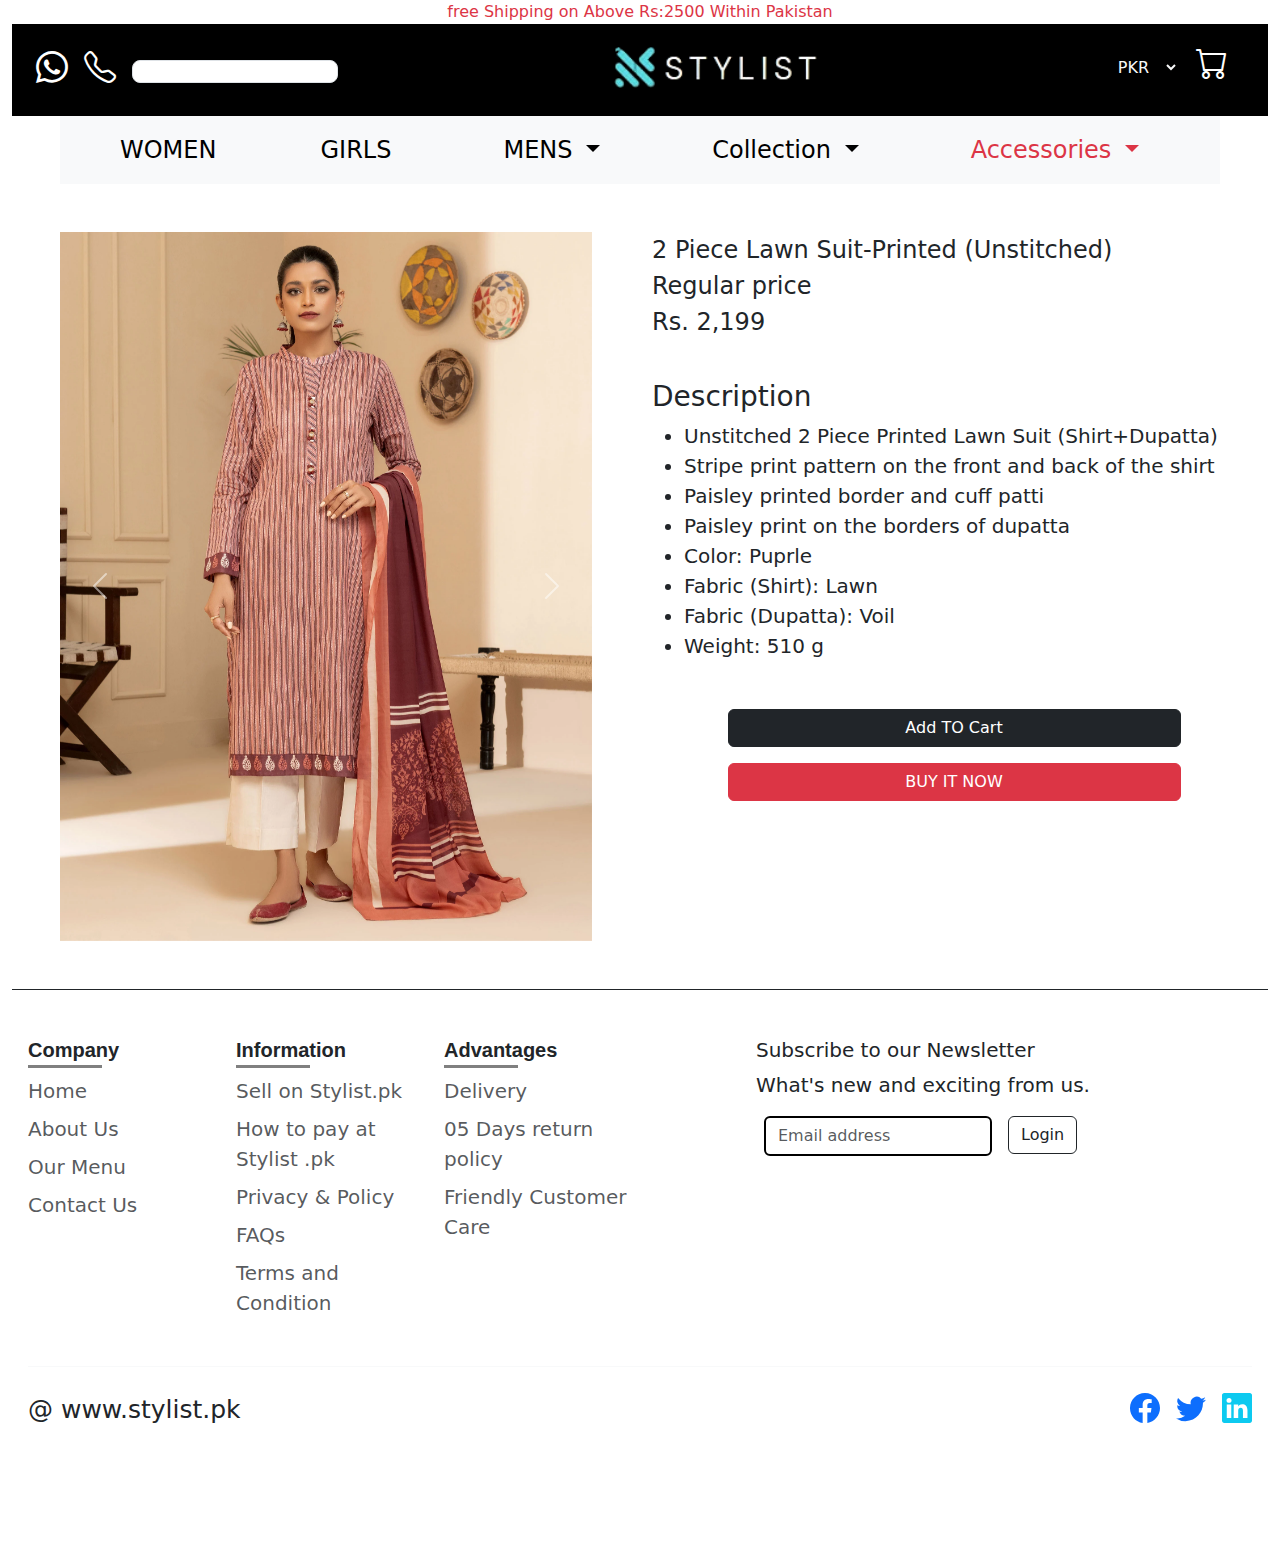
<file: addtocart.html>
<!DOCTYPE html>
<html lang="en">
<head>
    <meta charset="UTF-8">
    <meta http-equiv="X-UA-Compatible" content="IE=edge">
    <meta name="viewport" content="width=device-width, initial-scale=1.0">
    <title>Home</title>
    <link rel="stylesheet" href="bootstrap-5.3.0-alpha3-dist/css/bootstrap.min.css">
    <script src="bootstrap-5.3.0-alpha3-dist/js/bootstrap.bundle.js"></script>
    <link rel="stylesheet" href="style.css">
    <script src="jQuery.js"></script>
    <link rel="stylesheet" href="https://cdn.jsdelivr.net/npm/bootstrap-icons@1.10.5/font/bootstrap-icons.css">
</head>
<body>
  <!-- main container  -->
     <div class="container-fluid">
       <div class="container-fluid text-center text-danger">
        free Shipping on  Above Rs:2500 Within Pakistan
       </div>

      <!-- header section start -->

      <div class="container-fluid bg-black">

        <div class="container-fluid pt-1 d-flex justify-content-between text-white align-items-center pb-2 ">
           

            
          <div class="d-flex align-content-center">
            <i class="bi bi-whatsapp fs-2 pe-3"></i>
            <i class="bi bi-telephone fs-2 pe-3"></i>
            <input type="search" name="search" id="#myInput" class="rounded-3 h-50 border border-none mt-3 border" placeholder="">
          </div>
          <a href="index.html"><img src="images/womensimg/logo-removebg-preview.png" alt="" class=" " width="250px">
          </a>
            <div class="d-flex">
            <select name="" id="currency" class="btn text-light py-3 border border-black border-1">
              <option value="0.0035">PKR</option>
              <option value="283.80">USD</option>
              <option value="358.32">GBP</option>
            </select>
            <i class="bi bi-cart fs-2 px-3"></i>
          </div>
          
        </div>

      </div>
      <!-- header section end -->

      <!-- navbar start -->
      <nav class="navbar navbar-expand-lg navbar-light bg-light mx-5">
        <div class="container-fluid">
          <a class="navbar-brand fs-4 mx-5" href="index.html">WOMEN</a>
          <button class="navbar-toggler" type="button" data-bs-toggle="collapse" data-bs-target="#navbarSupportedContent" aria-controls="navbarSupportedContent" aria-expanded="false" aria-label="Toggle navigation">
            <span class="navbar-toggler-icon"></span>
          </button>
          <div class="collapse navbar-collapse" id="navbarSupportedContent">
            <ul class="navbar-nav me-auto mb-2 mb-lg-0">
              <li class="nav-item">
                <a class="nav-link active fs-4 mx-5" aria-current="page" href="girls.html">GIRLS</a>
              </li>
              
                <li class="nav-item dropdown active ">
                  <a class="nav-link dropdown-toggle active fs-4 mx-5" href="mens.html" id="navbarDropdown" role="button" data-bs-toggle="dropdown" aria-expanded="false">
                    MENS
                  </a>
                  <ul class="dropdown-menu " aria-labelledby="navbarDropdown">
                  <li><a class="dropdown-item fs-4" href="mens.html"> MEN kurta </a></li>
                  <li><a class="dropdown-item fs-4" href="#"> MEN suit</a></li>
                  <li><a class="dropdown-item fs-4" href="#">MEN</a></li>
                  <li><a class="dropdown-item fs-4" href="#">MEN traoser</a></li>
                  <li><a class="dropdown-item fs-4" href="#">MEN perfume</a></li>
                    
                  </ul>
                </li>
                
                
                <li class="nav-item dropdown active">
                  <a class="nav-link dropdown-toggle fs-4 mx-5 active" href="#" id="navbarDropdown" role="button" data-bs-toggle="dropdown" aria-expanded="false">
                    Collection
                  </a>
                  <ul class="dropdown-menu " aria-labelledby="navbarDropdown">
                    <li><a class="dropdown-item fs-4" href="category.html">kurti</a></li>
                    <li><a class="dropdown-item fs-4" href="category.html">trauser</a></li>
                    <li><a class="dropdown-item fs-4" href="category.html">shalwar</a></li>
                    <li><a class="dropdown-item fs-4" href="category.html">skirts</a></li>
                    <li><a class="dropdown-item fs-4" href="category.html">Tights</a></li>
                   
                  </ul>
                </li>
              </li>
              <li class="nav-item dropdown active ">
                <a class="nav-link dropdown-toggle text-danger active fs-4 mx-5" href="#" id="navbarDropdown" role="button" data-bs-toggle="dropdown" aria-expanded="false">
                  Accessories
                </a>
                <ul class="dropdown-menu " aria-labelledby="navbarDropdown">
                  
                    <li><a class="dropdown-item fs-4" href="#">Dopattas</a></li>
                    <li><a class="dropdown-item fs-4" href="#">jewellery</a></li>
                    <li><a class="dropdown-item fs-4" href="#">Wallets</a></li>
                    <li><a class="dropdown-item fs-4" href="#">Scarves</a></li>
                    <li><a class="dropdown-item fs-4" href="#">Sunglasses</a></li>
                    <li><a class="dropdown-item fs-4" href="#">Key chain</a></li>
                    <li><a class="dropdown-item fs-4" href="#">Dopattas</a></li>
                    <li><a class="dropdown-item fs-4" href="#">jewellery</a></li>
                  
                </ul>
              </li>
              
           
          </div>
        </div>
      </nav>
      <!-- navbar end  -->
      <div class="container-fluid d-flex justify-content-center">
        <div class="row  ">
            
            <div class="col-lg-6 col-md-6 col-sm-12 p-5 pt">
              <div id="carouselExampleControlsNoTouching" class="carousel slide" data-bs-touch="false" data-bs-interval="false">
                <div class="carousel-inner">
                  <div class="carousel-item active">
                    <img src="images/womensimg/womensitem-pics/item-1-1.webp" class="d-block w-100 h-100" alt="...">
                  </div>
                  <div class="carousel-item">
                    <img src="images/womensimg/womensitem-pics/item-1-2.webp" class="d-block w-100" alt="...">
                  </div>
                  <div class="carousel-item">
                    <img src="images/womensimg/womensitem-pics/item-1-3.webp" class="d-block w-100" alt="...">
                  </div>
                  <div class="carousel-item">
                    <img src="images/womensimg/womensitem-pics/item-1-4.webp" class="d-block w-100" alt="...">
                  </div>
                  <div class="carousel-item">
                    <img src="images/womensimg/womensitem-pics/item-1-5.webp" class="d-block w-100" alt="...">
                  </div>
                  <div class="carousel-item">
                    <img src="images/womensimg/womensitem-pics/item-1-6.webp" class="d-block w-100" alt="...">
                  </div>
                </div>
                <button class="carousel-control-prev" type="button" data-bs-target="#carouselExampleControlsNoTouching" data-bs-slide="prev">
                  <span class="carousel-control-prev-icon" aria-hidden="true"></span>
                  <span class="visually-hidden">Previous</span>
                </button>
                <button class="carousel-control-next " type="button" data-bs-target="#carouselExampleControlsNoTouching" data-bs-slide="next">
                  <span class="carousel-control-next-icon" aria-hidden="true"></span>
                  <span class="visually-hidden">Next</span>
                </button>
              </div>
             </div>
             <div class="col-lg-6 col-md-6 col-sm-12 pt-5 ">
                <p class="fs-4 fw-medium ">2 Piece Lawn Suit-Printed (Unstitched)
                    <br>
                    Regular price
                    <br>
                    Rs. 2,199</p>
                    <br>
                    <div class="">
                        <h3>Description</h3>
                        <ul class="fs-5 fw-lighter">
                            <li>Unstitched 2 Piece Printed Lawn Suit (Shirt+Dupatta)</li>
                               <li> Stripe print pattern on the front and back of the shirt</li>
                               <li>Paisley printed border and cuff patti</li>
                               <li> Paisley print on the borders of dupatta</li>
                               <li>Color: Puprle</li>
                               <li>Fabric (Shirt): Lawn</li>
                               <li>Fabric (Dupatta): Voil</li>
                               <li>Weight: 510 g</li>
                        </ul>
                    </div>
                    <div class="text-center mt-5">
                      <button class="btn btn-dark w-75"> Add TO Cart</button>
                      <button class="btn btn-danger w-75 mt-3"> BUY IT NOW</button>
                      <br> <br>
                    </div>
            </div>
            
        </div>
      </div>

      <!-- footer start -->
  <div class="border-dark border-top" style="background-color: rgb(255, 255, 255) ; border-top:3p solid black ;">
    <footer class="py-5 mx-3 fs-5">
      <div class="row">
        <div class="col-6 col-md-2 col-sm-12 mb-3">
          <h5
            style="border-bottom:3px solid gray ;  width: 74px; height: 30px; font-weight: bold; font-family: 'Gill Sans', 'Gill Sans MT', Calibri, 'Trebuchet MS', sans-serif;">
            Company </h5>
          <ul class="nav flex-column ">
            <li class="nav-item mb-2"><a href="first page.html" class="nav-link p-0 text-muted ho">Home</a></li>
            <li class="nav-item mb-2"><a href="#" class="nav-link p-0 text-muted">About Us</a></li>
            <li class="nav-item mb-2"><a href="#" class="nav-link p-0 text-muted">Our Menu</a></li>
            <li class="nav-item mb-2"><a href="#" class="nav-link p-0 text-muted">Contact Us</a></li>
          </ul>
        </div>

        <div class="col-6 col-md-2 col-sm-12 mb-3">
          <h5
            style="border-bottom:3px solid gray ; width: 74px; height: 30px; font-weight: bold; font-family: 'Gill Sans', 'Gill Sans MT', Calibri, 'Trebuchet MS', sans-serif;"">Information</h5>
        <ul class=" nav flex-column">
            <li class="nav-item mb-2"><a href="#" class="nav-link p-0 text-muted">Sell on Stylist.pk</a></li>
            <li class="nav-item mb-2"><a href="#" class="nav-link p-0 text-muted">How to pay at Stylist .pk</a></li>
            <li class="nav-item mb-2"><a href="#" class="nav-link p-0 text-muted">Privacy & Policy</a></li>
            <li class="nav-item mb-2"><a href="#" class="nav-link p-0 text-muted">FAQs</a></li>
            <li class="nav-item mb-2"><a href="#" class="nav-link p-0 text-muted">Terms and Condition</a></li>
            </ul>
        </div>

        <div class="col-6 col-md-2 col-sm-12 mb-3">
          <h5
            style="border-bottom:3px solid gray ;  width: 74px; height: 30px; font-weight: bold; font-family: 'Gill Sans', 'Gill Sans MT', Calibri, 'Trebuchet MS', sans-serif;hover:Color">
            Advantages</h5>
          <ul class="nav flex-column ">
            <li class="nav-item mb-2"><a href="#" class="nav-link p-0 text-muted"> Delivery</a></li>
            <li class="nav-item mb-2"><a href="#" class="nav-link p-0 text-muted">05 Days return policy</a></li>
            <li class="nav-item mb-2"><a href="#" class="nav-link p-0 text-muted">Friendly Customer Care</a></li>
          </ul>
        </div>

        <div class="col-md-5 col-sm-12 offset-md-1 mb-3">
          <form>
            <h5>Subscribe to our Newsletter</h5>
            <p>What's new and exciting from us.</p>
            <div class="d-flex flex-column col-sm-12 flex-sm-row w-100">
              <div class="ps-2">
                <label for="newsletter1" class="visually-hidden ">Email address</label>
                <input style="border:2px solid black" id="newsletter1" type="email" class="form-control "
                  placeholder="Email address">
              </div>
              <div class="ps-3">
                <button class="btn btn-outline-dark " type="button">Login</button>
              </div>
            </div>
          </form>
        </div>
      </div>
      <div
        class="d-flex flex-column flex-sm-row col-sm-12 justify-content-between py-4 my-4 border-light border-top social-icon">
        <p style="font-size: 25px;">@ www.stylist.pk</p>
        <ul class="list-unstyled d-flex">
          <li class="ms-3"><a class="link-primary" href="https://www.facebook.com/"><svg
                xmlns="http://www.w3.org/2000/svg" width="30" height="30" fill="currentColor" class="bi bi-facebook"
                viewBox="0 0 16 16">
                <path
                  d="M16 8.049c0-4.446-3.582-8.05-8-8.05C3.58 0-.002 3.603-.002 8.05c0 4.017 2.926 7.347 6.75 7.951v-5.625h-2.03V8.05H6.75V6.275c0-2.017 1.195-3.131 3.022-3.131.876 0 1.791.157 1.791.157v1.98h-1.009c-.993 0-1.303.621-1.303 1.258v1.51h2.218l-.354 2.326H9.25V16c3.824-.604 6.75-3.934 6.75-7.951z" />
              </svg></a></li>
          <li class="ms-3"><a class="link-primary" href="https://twitter.com/"><svg xmlns="http://www.w3.org/2000/svg"
                width="30" height="30" fill="currentColor" class="bi bi-twitter" viewBox="0 0 16 16">
                <path
                  d="M5.026 15c6.038 0 9.341-5.003 9.341-9.334 0-.14 0-.282-.006-.422A6.685 6.685 0 0 0 16 3.542a6.658 6.658 0 0 1-1.889.518 3.301 3.301 0 0 0 1.447-1.817 6.533 6.533 0 0 1-2.087.793A3.286 3.286 0 0 0 7.875 6.03a9.325 9.325 0 0 1-6.767-3.429 3.289 3.289 0 0 0 1.018 4.382A3.323 3.323 0 0 1 .64 6.575v.045a3.288 3.288 0 0 0 2.632 3.218 3.203 3.203 0 0 1-.865.115 3.23 3.23 0 0 1-.614-.057 3.283 3.283 0 0 0 3.067 2.277A6.588 6.588 0 0 1 .78 13.58a6.32 6.32 0 0 1-.78-.045A9.344 9.344 0 0 0 5.026 15z" />
              </svg></a></li>
          <li class="ms-3"><a class="link-info" href="https://www.instagram.com/"><svg
                xmlns="http://www.w3.org/2000/svg" width="30" height="30" fill="currentColor" class="bi bi-linkedin"
                viewBox="0 0 16 16">
                <path
                  d="M0 1.146C0 .513.526 0 1.175 0h13.65C15.474 0 16 .513 16 1.146v13.708c0 .633-.526 1.146-1.175 1.146H1.175C.526 16 0 15.487 0 14.854V1.146zm4.943 12.248V6.169H2.542v7.225h2.401zm-1.2-8.212c.837 0 1.358-.554 1.358-1.248-.015-.709-.52-1.248-1.342-1.248-.822 0-1.359.54-1.359 1.248 0 .694.521 1.248 1.327 1.248h.016zm4.908 8.212V9.359c0-.216.016-.432.08-.586.173-.431.568-.878 1.232-.878.869 0 1.216.662 1.216 1.634v3.865h2.401V9.25c0-2.22-1.184-3.252-2.764-3.252-1.274 0-1.845.7-2.165 1.193v.025h-.016a5.54 5.54 0 0 1 .016-.025V6.169h-2.4c.03.678 0 7.225 0 7.225h2.4z" />
              </svg></a></li>
        </ul>
      </div>
  </div>

  </footer>
  <!-- footer end -->

     </div>
       
</body>
</html>
</file>
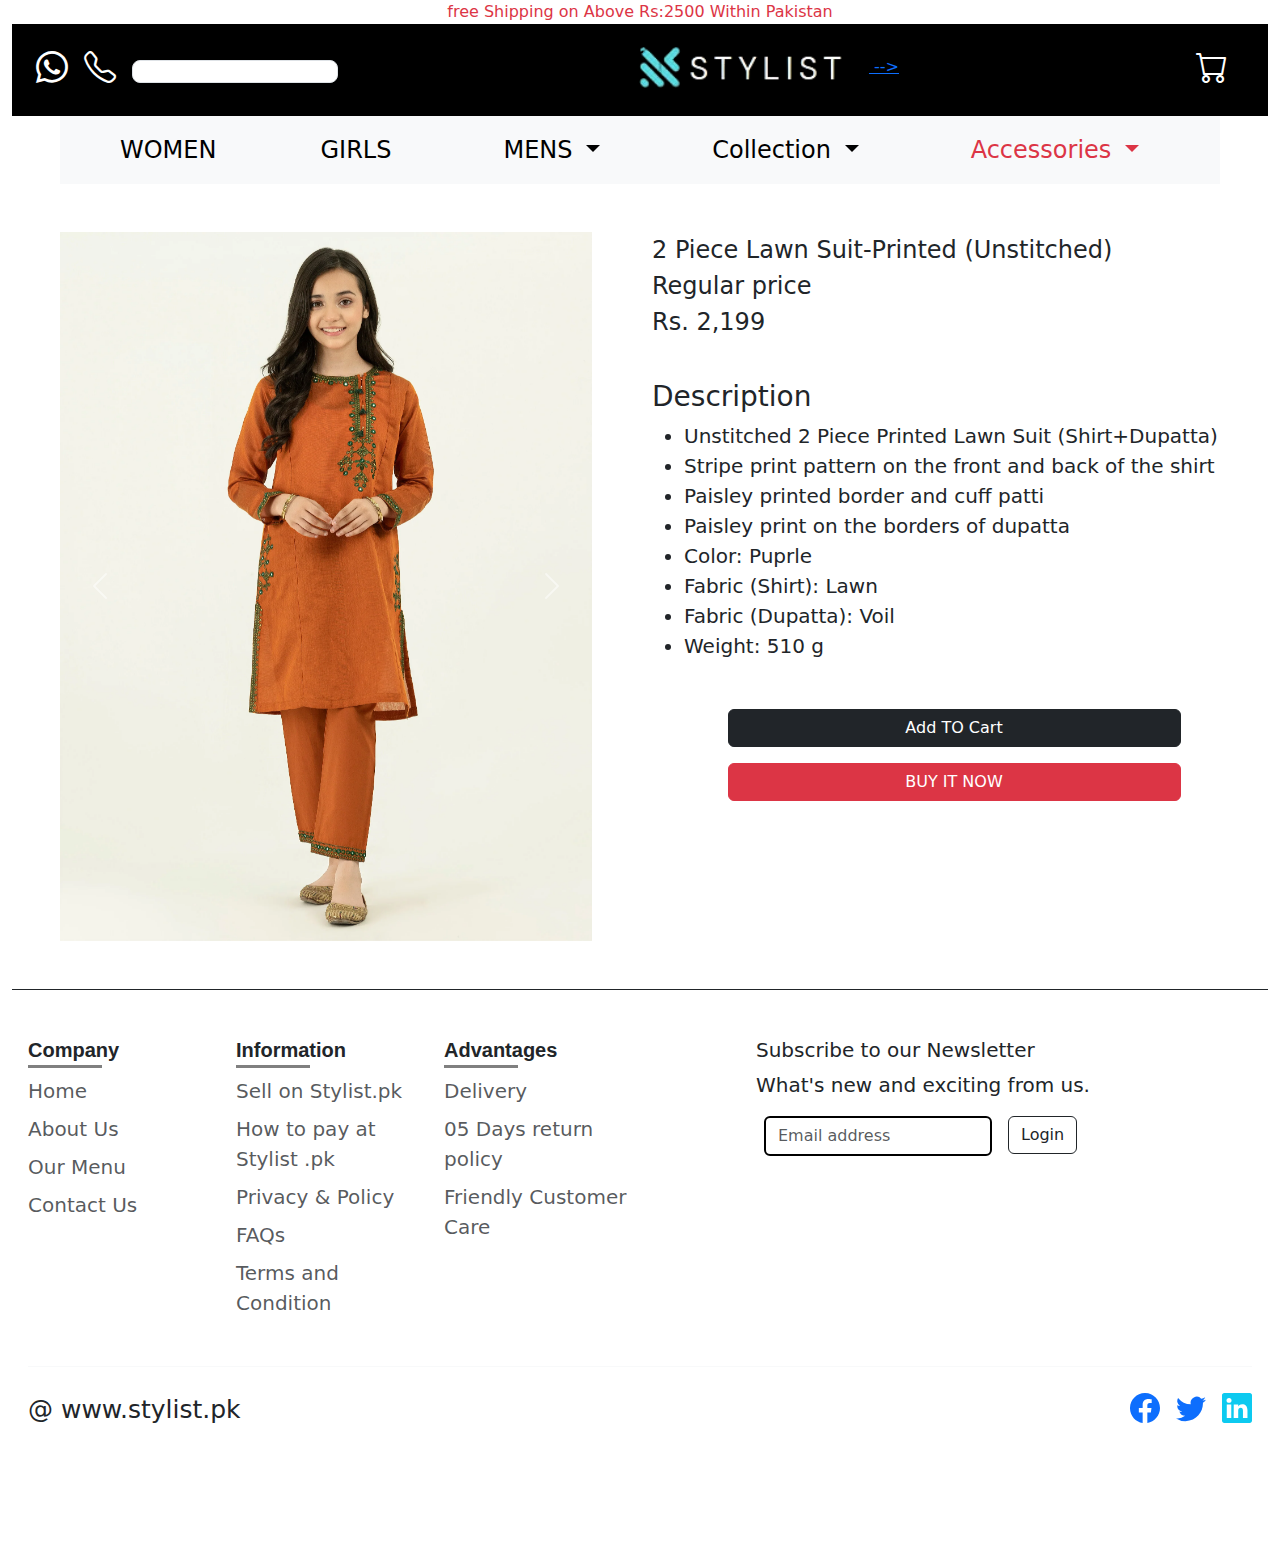
<file: addtocartgirls.html>
<!DOCTYPE html>
<html lang="en">
<head>
    <meta charset="UTF-8">
    <meta http-equiv="X-UA-Compatible" content="IE=edge">
    <meta name="viewport" content="width=device-width, initial-scale=1.0">
    <title>Home</title>
    <link rel="stylesheet" href="bootstrap-5.3.0-alpha3-dist/css/bootstrap.min.css">
    <script src="bootstrap-5.3.0-alpha3-dist/js/bootstrap.bundle.js"></script>
    <link rel="stylesheet" href="style.css">
    <script src="jQuery.js"></script>
    <link rel="stylesheet" href="https://cdn.jsdelivr.net/npm/bootstrap-icons@1.10.5/font/bootstrap-icons.css">
</head>
<body>
  <!-- main container  -->
     <div class="container-fluid">
       <div class="container-fluid text-center text-danger">
        free Shipping on  Above Rs:2500 Within Pakistan
       </div>

      <!-- header section start -->

      <div class="container-fluid bg-black">

        <div class="container-fluid pt-1 d-flex justify-content-between text-white align-items-center pb-2 ">
           

            
          <div class="d-flex align-content-center">
            <i class="bi bi-whatsapp fs-2 pe-3"></i>
            <i class="bi bi-telephone fs-2 pe-3"></i>
            <input type="search" name="search" id="#myInput" class="rounded-3 h-50 border border-none mt-3 border" placeholder="">
          </div>
          <a href="index.html"> <img src="images/womensimg/logo-removebg-preview.png" alt="" class=" " width="250px"> -->
          </a>
            <div class="d-flex">
            <i class="bi bi-cart fs-2 px-3"></i>
          </div>
          
        </div>

      </div>
      <!-- header section end -->

      <!-- navbar start -->
      <nav class="navbar navbar-expand-lg navbar-light bg-light mx-5">
        <div class="container-fluid">
          <a class="navbar-brand fs-4 mx-5" href="index.html">WOMEN</a>
          <button class="navbar-toggler" type="button" data-bs-toggle="collapse" data-bs-target="#navbarSupportedContent" aria-controls="navbarSupportedContent" aria-expanded="false" aria-label="Toggle navigation">
            <span class="navbar-toggler-icon"></span>
          </button>
          <div class="collapse navbar-collapse" id="navbarSupportedContent">
            <ul class="navbar-nav me-auto mb-2 mb-lg-0">
              <li class="nav-item">
                <a class="nav-link active fs-4 mx-5" aria-current="page" href="girls.html">GIRLS</a>
              </li>
              
                <li class="nav-item dropdown active ">
                  <a class="nav-link dropdown-toggle active fs-4 mx-5" href="mens.html" id="navbarDropdown" role="button" data-bs-toggle="dropdown" aria-expanded="false">
                    MENS
                  </a>
                  <ul class="dropdown-menu " aria-labelledby="navbarDropdown">
                  <li><a class="dropdown-item fs-4" href="mens.html"> MEN kurta </a></li>
                  <li><a class="dropdown-item fs-4" href="#"> MEN suit</a></li>
                  <li><a class="dropdown-item fs-4" href="#">MEN</a></li>
                  <li><a class="dropdown-item fs-4" href="#">MEN traoser</a></li>
                  <li><a class="dropdown-item fs-4" href="#">MEN perfume</a></li>
                    
                  </ul>
                </li>
                
                
                <li class="nav-item dropdown active">
                  <a class="nav-link dropdown-toggle fs-4 mx-5 active" href="#" id="navbarDropdown" role="button" data-bs-toggle="dropdown" aria-expanded="false">
                    Collection
                  </a>
                  <ul class="dropdown-menu " aria-labelledby="navbarDropdown">
                    <li><a class="dropdown-item fs-4" href="category.html">kurti</a></li>
                    <li><a class="dropdown-item fs-4" href="category.html">trauser</a></li>
                    <li><a class="dropdown-item fs-4" href="category.html">shalwar</a></li>
                    <li><a class="dropdown-item fs-4" href="category.html">skirts</a></li>
                    <li><a class="dropdown-item fs-4" href="category.html">Tights</a></li>
                   
                  </ul>
                </li>
              </li>
              <li class="nav-item dropdown active ">
                <a class="nav-link dropdown-toggle text-danger active fs-4 mx-5" href="#" id="navbarDropdown" role="button" data-bs-toggle="dropdown" aria-expanded="false">
                  Accessories
                </a>
                <ul class="dropdown-menu " aria-labelledby="navbarDropdown">
                  
                    <li><a class="dropdown-item fs-4" href="#">Dopattas</a></li>
                    <li><a class="dropdown-item fs-4" href="#">jewellery</a></li>
                    <li><a class="dropdown-item fs-4" href="#">Wallets</a></li>
                    <li><a class="dropdown-item fs-4" href="#">Scarves</a></li>
                    <li><a class="dropdown-item fs-4" href="#">Sunglasses</a></li>
                    <li><a class="dropdown-item fs-4" href="#">Key chain</a></li>
                    <li><a class="dropdown-item fs-4" href="#">Dopattas</a></li>
                    <li><a class="dropdown-item fs-4" href="#">jewellery</a></li>
                  
                </ul>
              </li>
              
           
          </div>
        </div>
      </nav>
      <!-- navbar end  -->
      <div class="container-fluid d-flex justify-content-center">
        <div class="row  ">
            
            <div class="col-lg-6 col-md-6 col-sm-12 p-5 pt">
              <div id="carouselExampleControlsNoTouching" class="carousel slide" data-bs-touch="false" data-bs-interval="false">
                <div class="carousel-inner">
                  <div class="carousel-item active">
                    <img src="images/girlsimg/girls-item/item-3-1.webp" class="d-block w-100 h-100" alt="...">
                  </div>
                  <div class="carousel-item">
                    <img src="images/girlsimg/girls-item/item-3-2.jpg" class="d-block w-100" alt="...">
                  </div>
                  <div class="carousel-item">
                    <img src="images/girlsimg/girls-item/item-3-3.webp" class="d-block w-100" alt="...">
                  </div>
                  <div class="carousel-item">
                    <img src="images/girlsimg/girls-item/item-3-4.webp" class="d-block w-100" alt="...">
                  </div>
                  
                </div>
                <button class="carousel-control-prev" type="button" data-bs-target="#carouselExampleControlsNoTouching" data-bs-slide="prev">
                  <span class="carousel-control-prev-icon" aria-hidden="true"></span>
                  <span class="visually-hidden">Previous</span>
                </button>
                <button class="carousel-control-next " type="button" data-bs-target="#carouselExampleControlsNoTouching" data-bs-slide="next">
                  <span class="carousel-control-next-icon" aria-hidden="true"></span>
                  <span class="visually-hidden">Next</span>
                </button>
              </div>
             </div>
             <div class="col-lg-6 col-md-6 col-sm-12 pt-5 ">
                <p class="fs-4 fw-medium ">2 Piece Lawn Suit-Printed (Unstitched)
                    <br>
                    Regular price
                    <br>
                    Rs. 2,199</p>
                    <br>
                    <div class="">
                        <h3>Description</h3>
                        <ul class="fs-5 fw-lighter">
                            <li>Unstitched 2 Piece Printed Lawn Suit (Shirt+Dupatta)</li>
                               <li> Stripe print pattern on the front and back of the shirt</li>
                               <li>Paisley printed border and cuff patti</li>
                               <li> Paisley print on the borders of dupatta</li>
                               <li>Color: Puprle</li>
                               <li>Fabric (Shirt): Lawn</li>
                               <li>Fabric (Dupatta): Voil</li>
                               <li>Weight: 510 g</li>
                        </ul>
                    </div>
                    <div class="text-center mt-5">
                      <button class="btn btn-dark w-75"> Add TO Cart</button>
                      <button class="btn btn-danger w-75 mt-3"> BUY IT NOW</button>
                      <br> <br>
                    </div>
            </div>
            
        </div>
      </div>

      <!-- footer start -->
  <div class="border-dark border-top" style="background-color: rgb(255, 255, 255) ; border-top:3p solid black ;">
    <footer class="py-5 mx-3 fs-5">
      <div class="row">
        <div class="col-6 col-md-2 col-sm-12 mb-3">
          <h5
            style="border-bottom:3px solid gray ;  width: 74px; height: 30px; font-weight: bold; font-family: 'Gill Sans', 'Gill Sans MT', Calibri, 'Trebuchet MS', sans-serif;">
            Company </h5>
          <ul class="nav flex-column ">
            <li class="nav-item mb-2"><a href="first page.html" class="nav-link p-0 text-muted ho">Home</a></li>
            <li class="nav-item mb-2"><a href="#" class="nav-link p-0 text-muted">About Us</a></li>
            <li class="nav-item mb-2"><a href="#" class="nav-link p-0 text-muted">Our Menu</a></li>
            <li class="nav-item mb-2"><a href="#" class="nav-link p-0 text-muted">Contact Us</a></li>
          </ul>
        </div>

        <div class="col-6 col-md-2 col-sm-12 mb-3">
          <h5
            style="border-bottom:3px solid gray ; width: 74px; height: 30px; font-weight: bold; font-family: 'Gill Sans', 'Gill Sans MT', Calibri, 'Trebuchet MS', sans-serif;"">Information</h5>
        <ul class=" nav flex-column">
            <li class="nav-item mb-2"><a href="#" class="nav-link p-0 text-muted">Sell on Stylist.pk</a></li>
            <li class="nav-item mb-2"><a href="#" class="nav-link p-0 text-muted">How to pay at Stylist .pk</a></li>
            <li class="nav-item mb-2"><a href="#" class="nav-link p-0 text-muted">Privacy & Policy</a></li>
            <li class="nav-item mb-2"><a href="#" class="nav-link p-0 text-muted">FAQs</a></li>
            <li class="nav-item mb-2"><a href="#" class="nav-link p-0 text-muted">Terms and Condition</a></li>
            </ul>
        </div>

        <div class="col-6 col-md-2 col-sm-12 mb-3">
          <h5
            style="border-bottom:3px solid gray ;  width: 74px; height: 30px; font-weight: bold; font-family: 'Gill Sans', 'Gill Sans MT', Calibri, 'Trebuchet MS', sans-serif;hover:Color">
            Advantages</h5>
          <ul class="nav flex-column ">
            <li class="nav-item mb-2"><a href="#" class="nav-link p-0 text-muted"> Delivery</a></li>
            <li class="nav-item mb-2"><a href="#" class="nav-link p-0 text-muted">05 Days return policy</a></li>
            <li class="nav-item mb-2"><a href="#" class="nav-link p-0 text-muted">Friendly Customer Care</a></li>
          </ul>
        </div>

        <div class="col-md-5 col-sm-12 offset-md-1 mb-3">
          <form>
            <h5>Subscribe to our Newsletter</h5>
            <p>What's new and exciting from us.</p>
            <div class="d-flex flex-column col-sm-12 flex-sm-row w-100">
              <div class="ps-2">
                <label for="newsletter1" class="visually-hidden ">Email address</label>
                <input style="border:2px solid black" id="newsletter1" type="email" class="form-control "
                  placeholder="Email address">
              </div>
              <div class="ps-3">
                <button class="btn btn-outline-dark " type="button">Login</button>
              </div>
            </div>
          </form>
        </div>
      </div>
      <div
        class="d-flex flex-column flex-sm-row col-sm-12 justify-content-between py-4 my-4 border-light border-top social-icon">
        <p style="font-size: 25px;">@ www.stylist.pk</p>
        <ul class="list-unstyled d-flex">
          <li class="ms-3"><a class="link-primary" href="https://www.facebook.com/"><svg
                xmlns="http://www.w3.org/2000/svg" width="30" height="30" fill="currentColor" class="bi bi-facebook"
                viewBox="0 0 16 16">
                <path
                  d="M16 8.049c0-4.446-3.582-8.05-8-8.05C3.58 0-.002 3.603-.002 8.05c0 4.017 2.926 7.347 6.75 7.951v-5.625h-2.03V8.05H6.75V6.275c0-2.017 1.195-3.131 3.022-3.131.876 0 1.791.157 1.791.157v1.98h-1.009c-.993 0-1.303.621-1.303 1.258v1.51h2.218l-.354 2.326H9.25V16c3.824-.604 6.75-3.934 6.75-7.951z" />
              </svg></a></li>
          <li class="ms-3"><a class="link-primary" href="https://twitter.com/"><svg xmlns="http://www.w3.org/2000/svg"
                width="30" height="30" fill="currentColor" class="bi bi-twitter" viewBox="0 0 16 16">
                <path
                  d="M5.026 15c6.038 0 9.341-5.003 9.341-9.334 0-.14 0-.282-.006-.422A6.685 6.685 0 0 0 16 3.542a6.658 6.658 0 0 1-1.889.518 3.301 3.301 0 0 0 1.447-1.817 6.533 6.533 0 0 1-2.087.793A3.286 3.286 0 0 0 7.875 6.03a9.325 9.325 0 0 1-6.767-3.429 3.289 3.289 0 0 0 1.018 4.382A3.323 3.323 0 0 1 .64 6.575v.045a3.288 3.288 0 0 0 2.632 3.218 3.203 3.203 0 0 1-.865.115 3.23 3.23 0 0 1-.614-.057 3.283 3.283 0 0 0 3.067 2.277A6.588 6.588 0 0 1 .78 13.58a6.32 6.32 0 0 1-.78-.045A9.344 9.344 0 0 0 5.026 15z" />
              </svg></a></li>
          <li class="ms-3"><a class="link-info" href="https://www.instagram.com/"><svg
                xmlns="http://www.w3.org/2000/svg" width="30" height="30" fill="currentColor" class="bi bi-linkedin"
                viewBox="0 0 16 16">
                <path
                  d="M0 1.146C0 .513.526 0 1.175 0h13.65C15.474 0 16 .513 16 1.146v13.708c0 .633-.526 1.146-1.175 1.146H1.175C.526 16 0 15.487 0 14.854V1.146zm4.943 12.248V6.169H2.542v7.225h2.401zm-1.2-8.212c.837 0 1.358-.554 1.358-1.248-.015-.709-.52-1.248-1.342-1.248-.822 0-1.359.54-1.359 1.248 0 .694.521 1.248 1.327 1.248h.016zm4.908 8.212V9.359c0-.216.016-.432.08-.586.173-.431.568-.878 1.232-.878.869 0 1.216.662 1.216 1.634v3.865h2.401V9.25c0-2.22-1.184-3.252-2.764-3.252-1.274 0-1.845.7-2.165 1.193v.025h-.016a5.54 5.54 0 0 1 .016-.025V6.169h-2.4c.03.678 0 7.225 0 7.225h2.4z" />
              </svg></a></li>
        </ul>
      </div>
  </div>

  </footer>
  <!-- footer end -->

     </div>
       
</body>
</html>
</file>
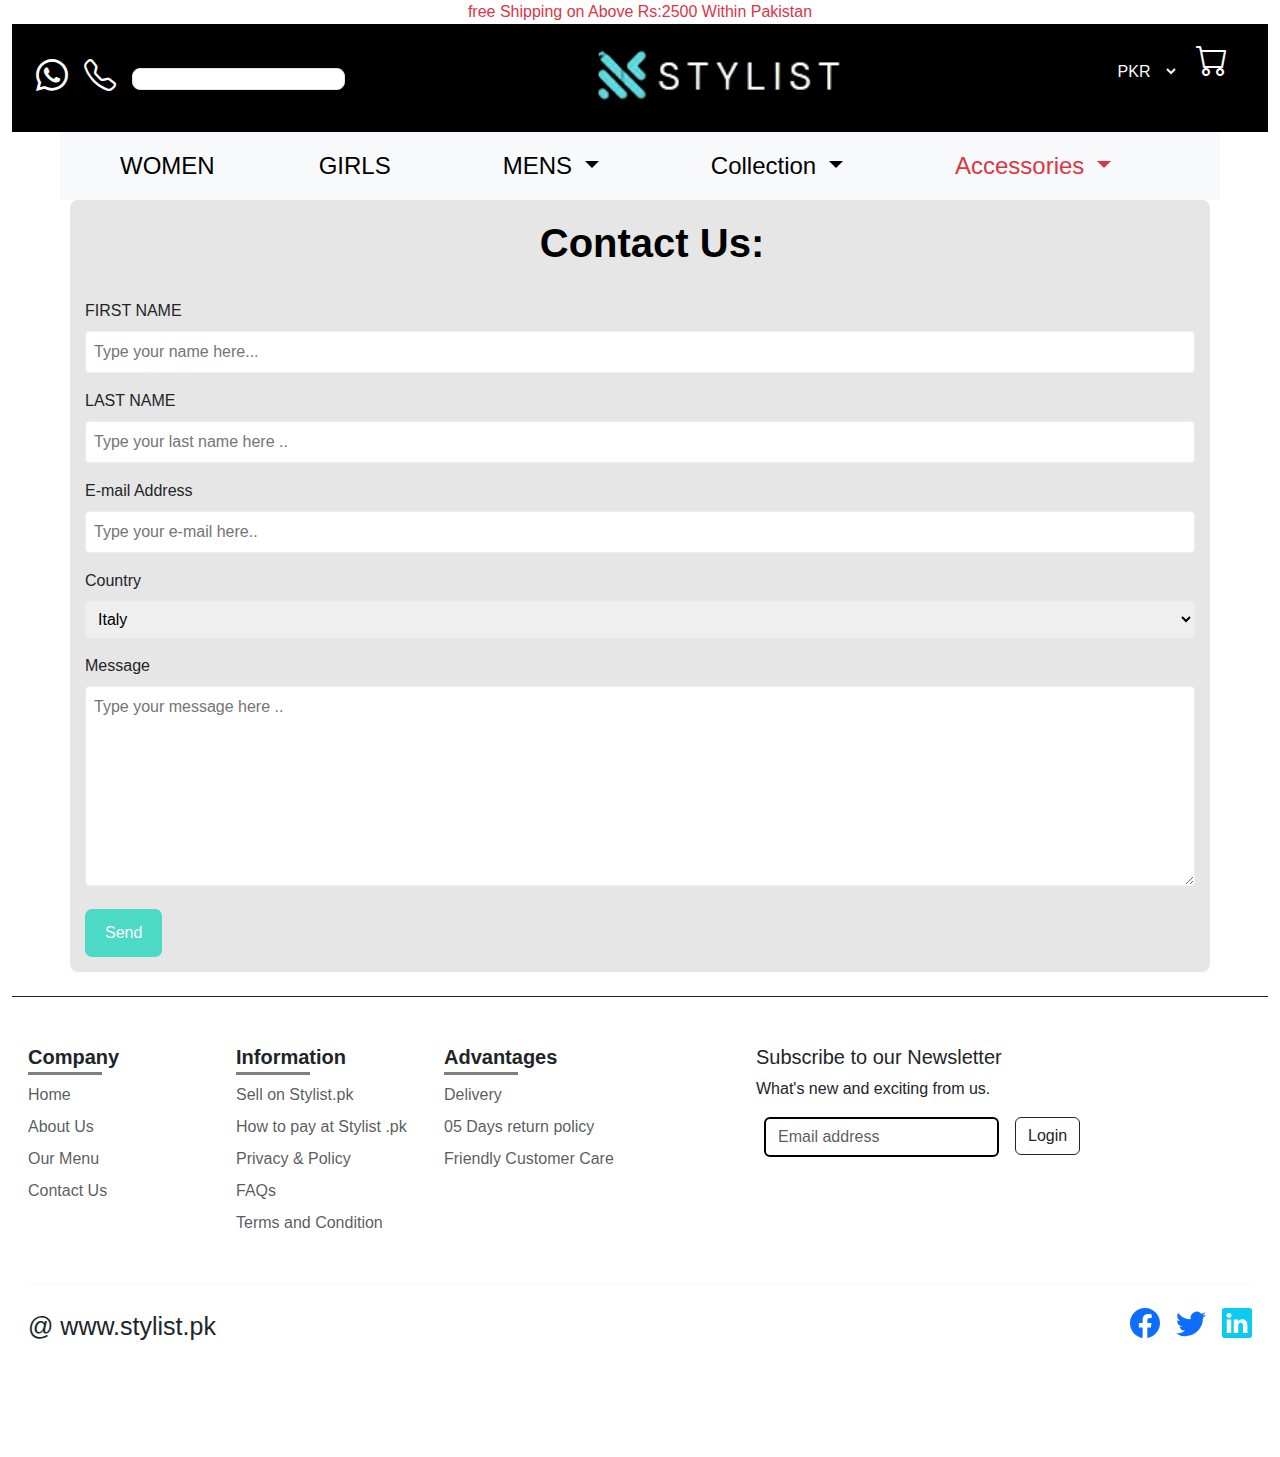
<file: contact.html>
<!DOCTYPE html>
<html lang="en">

<head>
  <meta charset="UTF-8">
  <meta http-equiv="X-UA-Compatible" content="IE=edge">
  <meta name="viewport" content="width=device-width, initial-scale=1.0">
  <title>Home</title>
  <link rel="stylesheet" href="bootstrap-5.3.0-alpha3-dist/css/bootstrap.min.css">
  <script src="bootstrap-5.3.0-alpha3-dist/js/bootstrap.bundle.js"></script>
  <link rel="stylesheet" href="style.css">
  <script src="jQuery.js"></script>
  <link rel="stylesheet" href="https://cdn.jsdelivr.net/npm/bootstrap-icons@1.10.5/font/bootstrap-icons.css">

</head>


<body>
    <style>
        body {
          font-family: Arial, Helvetica, sans-serif;
        }
        * {
          box-sizing: border-box;
        }
        input[type=text],
        select,
        textarea {
          width: 100%;
          padding: 8px;
          border: 1px solid #eeeeee;
          border-radius: 4px;
          box-sizing: border-box;
          margin-top: 8px;
          margin-bottom: 16px;
          resize: vertical;
        }
        .yu[type=submit] {
          background-color: #4cd9c6;
          color: #ffffff;
          padding: 12px 20px;
          border: none;
          border-radius: 7px;
          cursor: pointer;
        }
        .yu[type=submit]:hover{
          background-color: #6fe8d7;
        }
        .container {
          border-radius: 8px;
          background-color: #e6e6e6;
          padding: 15px;
        }
      </style>
    <!-- main container  -->
    <div class="container-fluid">
      <div class="container-fluid text-center text-danger">
       free Shipping on  Above Rs:2500 Within Pakistan
      </div>

     <!-- header section start -->

     <div class="container-fluid bg-black">

       <div class="container-fluid pt-1 d-flex justify-content-between text-white align-items-center pb-2 ">
          

           
         <div class="d-flex align-content-center">
           <i class="bi bi-whatsapp fs-2 pe-3"></i>
           <i class="bi bi-telephone fs-2 pe-3"></i>
           <input type="search" name="search" id="#myInput" class="rounded-3 h-50 border border-none mt-3 border" placeholder="">
         
          </div>
          <a href="index.html"> <img src="images/womensimg/logo-removebg-preview.png" alt="" class=" " width="300px">
          </a>

           <div class="d-flex">
           <select name="" id="currency" class="btn text-light py-3 border border-black border-1">
             <option value="0.0035">PKR</option>
             <option value="283.80">USD</option>
             <option value="358.32">GBP</option>
           </select>
           <i class="bi bi-cart fs-2 px-3"></i>
         </div>
         
       </div>

     </div>
     <!-- header section end -->

     <!-- navbar start -->
     <nav class="navbar navbar-expand-lg navbar-light bg-light mx-5">
       <div class="container-fluid">
         <a class="navbar-brand fs-4 mx-5" href="index.html">WOMEN</a>
         <button class="navbar-toggler" type="button" data-bs-toggle="collapse" data-bs-target="#navbarSupportedContent" aria-controls="navbarSupportedContent" aria-expanded="false" aria-label="Toggle navigation">
           <span class="navbar-toggler-icon"></span>
         </button>
         <div class="collapse navbar-collapse" id="navbarSupportedContent">
           <ul class="navbar-nav me-auto mb-2 mb-lg-0">
             <li class="nav-item">
               <a class="nav-link active fs-4 mx-5" aria-current="page" href="girls.html">GIRLS</a>
             </li>
             
               <li class="nav-item dropdown active ">
                 <a class="nav-link dropdown-toggle active fs-4 mx-5" href="mens.html" id="navbarDropdown" role="button" data-bs-toggle="dropdown" aria-expanded="false">
                   MENS
                 </a>
                 <ul class="dropdown-menu " aria-labelledby="navbarDropdown">
                 <li><a class="dropdown-item fs-4" href="mens.html"> MEN kurta </a></li>
                 <li><a class="dropdown-item fs-4" href="#"> MEN suit</a></li>
                 <li><a class="dropdown-item fs-4" href="#">MEN</a></li>
                 <li><a class="dropdown-item fs-4" href="#">MEN traoser</a></li>
                 <li><a class="dropdown-item fs-4" href="#">MEN perfume</a></li>
                   
                 </ul>
               </li>
               
               
               <li class="nav-item dropdown active">
                 <a class="nav-link dropdown-toggle fs-4 mx-5 active" href="#" id="navbarDropdown" role="button" data-bs-toggle="dropdown" aria-expanded="false">
                   Collection
                 </a>
                 <ul class="dropdown-menu " aria-labelledby="navbarDropdown">
                   <li><a class="dropdown-item fs-4" href="category.html">kurti</a></li>
                   <li><a class="dropdown-item fs-4" href="category.html">trauser</a></li>
                   <li><a class="dropdown-item fs-4" href="category.html">shalwar</a></li>
                   <li><a class="dropdown-item fs-4" href="category.html">skirts</a></li>
                   <li><a class="dropdown-item fs-4" href="category.html">Tights</a></li>
                  
                 </ul>
               </li>
             </li>
             <li class="nav-item dropdown active ">
               <a class="nav-link dropdown-toggle text-danger active fs-4 mx-5" href="#" id="navbarDropdown" role="button" data-bs-toggle="dropdown" aria-expanded="false">
                 Accessories
               </a>
               <ul class="dropdown-menu " aria-labelledby="navbarDropdown">
                 
                   <li><a class="dropdown-item fs-4" href="#">Dopattas</a></li>
                   <li><a class="dropdown-item fs-4" href="#">jewellery</a></li>
                   <li><a class="dropdown-item fs-4" href="#">Wallets</a></li>
                   <li><a class="dropdown-item fs-4" href="#">Scarves</a></li>
                   <li><a class="dropdown-item fs-4" href="#">Sunglasses</a></li>
                   <li><a class="dropdown-item fs-4" href="#">Key chain</a></li>
                   <li><a class="dropdown-item fs-4" href="#">Dopattas</a></li>
                   <li><a class="dropdown-item fs-4" href="#">jewellery</a></li>
                 
               </ul>
             </li>
             
          
         </div>
       </div>
     </nav>


     <!-- navbar end  -->

<div class="container">
    <h3 style="color: rgb(0, 0, 0);font-weight: bolder; font-size: 40PX; font-family: 'Gill Sans', 'Gill Sans MT', Calibri, 'Trebuchet MS', sans-serif; " class=" ps-4 pt-1 text-center">Contact Us:</h3>
    <br>
  <form action="/form/submit" method="POST">
    <label for="fname">FIRST NAME</label>
    <input type="text" id="fname" name="name" placeholder="Type your name here...">
    <label for="lname">LAST NAME</label>
    <input type="text" id="lname" name="surname" placeholder="Type your last name here ..">
    <label for="mail">E-mail Address</label>
    <input type="text" id="mail" name="e-mail" placeholder="Type your e-mail here..">
    <label for="country">Country</label>
    <select id="country" name="country">
      <option value="italy">Italy</option>
      <option value="spain">Spain</option>
      <option value="france">France</option>
      <option value="pakistan">pakistan</option>
      <option value="india">india</option>
      <option value="USA">USA</option>
    </select>
    <label for="message">Message</label>
    <textarea id="message" name="message" placeholder="Type your message here .." style="height: 200px"></textarea>
    <input class="yu" type="submit" value="Send">
  </form>
</div>
<br>
  <!-- footer start -->
  <div class="border-dark border-top" style="background-color: rgb(255, 255, 255) ; border-top:3p solid black ;">
    <footer class="py-5 mx-3">
      <div class="row">
        <div class="col-6 col-md-2 col-sm-12 mb-3">
          <h5
            style="border-bottom:3px solid gray ;  width: 74px; height: 30px; font-weight: bold; font-family: 'Gill Sans', 'Gill Sans MT', Calibri, 'Trebuchet MS', sans-serif;">
            Company </h5>
          <ul class="nav flex-column ">
            <li class="nav-item mb-2"><a href="first page.html" class="nav-link p-0 text-muted ho">Home</a></li>
            <li class="nav-item mb-2"><a href="#" class="nav-link p-0 text-muted">About Us</a></li>
            <li class="nav-item mb-2"><a href="#" class="nav-link p-0 text-muted">Our Menu</a></li>
            <li class="nav-item mb-2"><a href="#" class="nav-link p-0 text-muted">Contact Us</a></li>
          </ul>
        </div>

        <div class="col-6 col-md-2 col-sm-12 mb-3">
          <h5
            style="border-bottom:3px solid gray ; width: 74px; height: 30px; font-weight: bold; font-family: 'Gill Sans', 'Gill Sans MT', Calibri, 'Trebuchet MS', sans-serif;"">Information</h5>
        <ul class=" nav flex-column">
            <li class="nav-item mb-2"><a href="#" class="nav-link p-0 text-muted">Sell on Stylist.pk</a></li>
            <li class="nav-item mb-2"><a href="#" class="nav-link p-0 text-muted">How to pay at Stylist .pk</a></li>
            <li class="nav-item mb-2"><a href="#" class="nav-link p-0 text-muted">Privacy & Policy</a></li>
            <li class="nav-item mb-2"><a href="#" class="nav-link p-0 text-muted">FAQs</a></li>
            <li class="nav-item mb-2"><a href="#" class="nav-link p-0 text-muted">Terms and Condition</a></li>
            </ul>
        </div>

        <div class="col-6 col-md-2 col-sm-12 mb-3">
          <h5
            style="border-bottom:3px solid gray ;  width: 74px; height: 30px; font-weight: bold; font-family: 'Gill Sans', 'Gill Sans MT', Calibri, 'Trebuchet MS', sans-serif;hover:Color">
            Advantages</h5>
          <ul class="nav flex-column ">
            <li class="nav-item mb-2"><a href="#" class="nav-link p-0 text-muted"> Delivery</a></li>
            <li class="nav-item mb-2"><a href="#" class="nav-link p-0 text-muted">05 Days return policy</a></li>
            <li class="nav-item mb-2"><a href="#" class="nav-link p-0 text-muted">Friendly Customer Care</a></li>
          </ul>
        </div>

        <div class="col-md-5 col-sm-12 offset-md-1 mb-3">
          <form>
            <h5>Subscribe to our Newsletter</h5>
            <p>What's new and exciting from us.</p>
            <div class="d-flex flex-column col-sm-12 flex-sm-row w-100">
              <div class="ps-2">
                <label for="newsletter1" class="visually-hidden ">Email address</label>
                <input style="border:2px solid black" id="newsletter1" type="email" class="form-control "
                  placeholder="Email address">
              </div>
              <div class="ps-3">
                <button class="btn btn-outline-dark " type="button">Login</button>
              </div>
            </div>
          </form>
        </div>
      </div>
      <div
        class="d-flex flex-column flex-sm-row col-sm-12 justify-content-between py-4 my-4 border-light border-top social-icon">
        <p style="font-size: 25px;">@ www.stylist.pk</p>
        <ul class="list-unstyled d-flex">
          <li class="ms-3"><a class="link-primary" href="https://www.facebook.com/"><svg
                xmlns="http://www.w3.org/2000/svg" width="30" height="30" fill="currentColor" class="bi bi-facebook"
                viewBox="0 0 16 16">
                <path
                  d="M16 8.049c0-4.446-3.582-8.05-8-8.05C3.58 0-.002 3.603-.002 8.05c0 4.017 2.926 7.347 6.75 7.951v-5.625h-2.03V8.05H6.75V6.275c0-2.017 1.195-3.131 3.022-3.131.876 0 1.791.157 1.791.157v1.98h-1.009c-.993 0-1.303.621-1.303 1.258v1.51h2.218l-.354 2.326H9.25V16c3.824-.604 6.75-3.934 6.75-7.951z" />
              </svg></a></li>
          <li class="ms-3"><a class="link-primary" href="https://twitter.com/"><svg xmlns="http://www.w3.org/2000/svg"
                width="30" height="30" fill="currentColor" class="bi bi-twitter" viewBox="0 0 16 16">
                <path
                  d="M5.026 15c6.038 0 9.341-5.003 9.341-9.334 0-.14 0-.282-.006-.422A6.685 6.685 0 0 0 16 3.542a6.658 6.658 0 0 1-1.889.518 3.301 3.301 0 0 0 1.447-1.817 6.533 6.533 0 0 1-2.087.793A3.286 3.286 0 0 0 7.875 6.03a9.325 9.325 0 0 1-6.767-3.429 3.289 3.289 0 0 0 1.018 4.382A3.323 3.323 0 0 1 .64 6.575v.045a3.288 3.288 0 0 0 2.632 3.218 3.203 3.203 0 0 1-.865.115 3.23 3.23 0 0 1-.614-.057 3.283 3.283 0 0 0 3.067 2.277A6.588 6.588 0 0 1 .78 13.58a6.32 6.32 0 0 1-.78-.045A9.344 9.344 0 0 0 5.026 15z" />
              </svg></a></li>
          <li class="ms-3"><a class="link-info" href="https://www.instagram.com/"><svg
                xmlns="http://www.w3.org/2000/svg" width="30" height="30" fill="currentColor" class="bi bi-linkedin"
                viewBox="0 0 16 16">
                <path
                  d="M0 1.146C0 .513.526 0 1.175 0h13.65C15.474 0 16 .513 16 1.146v13.708c0 .633-.526 1.146-1.175 1.146H1.175C.526 16 0 15.487 0 14.854V1.146zm4.943 12.248V6.169H2.542v7.225h2.401zm-1.2-8.212c.837 0 1.358-.554 1.358-1.248-.015-.709-.52-1.248-1.342-1.248-.822 0-1.359.54-1.359 1.248 0 .694.521 1.248 1.327 1.248h.016zm4.908 8.212V9.359c0-.216.016-.432.08-.586.173-.431.568-.878 1.232-.878.869 0 1.216.662 1.216 1.634v3.865h2.401V9.25c0-2.22-1.184-3.252-2.764-3.252-1.274 0-1.845.7-2.165 1.193v.025h-.016a5.54 5.54 0 0 1 .016-.025V6.169h-2.4c.03.678 0 7.225 0 7.225h2.4z" />
              </svg></a></li>
        </ul>
      </div>
  </div>

  </footer>
  <!-- footer end -->

</div>

</body>

</html>
</file>
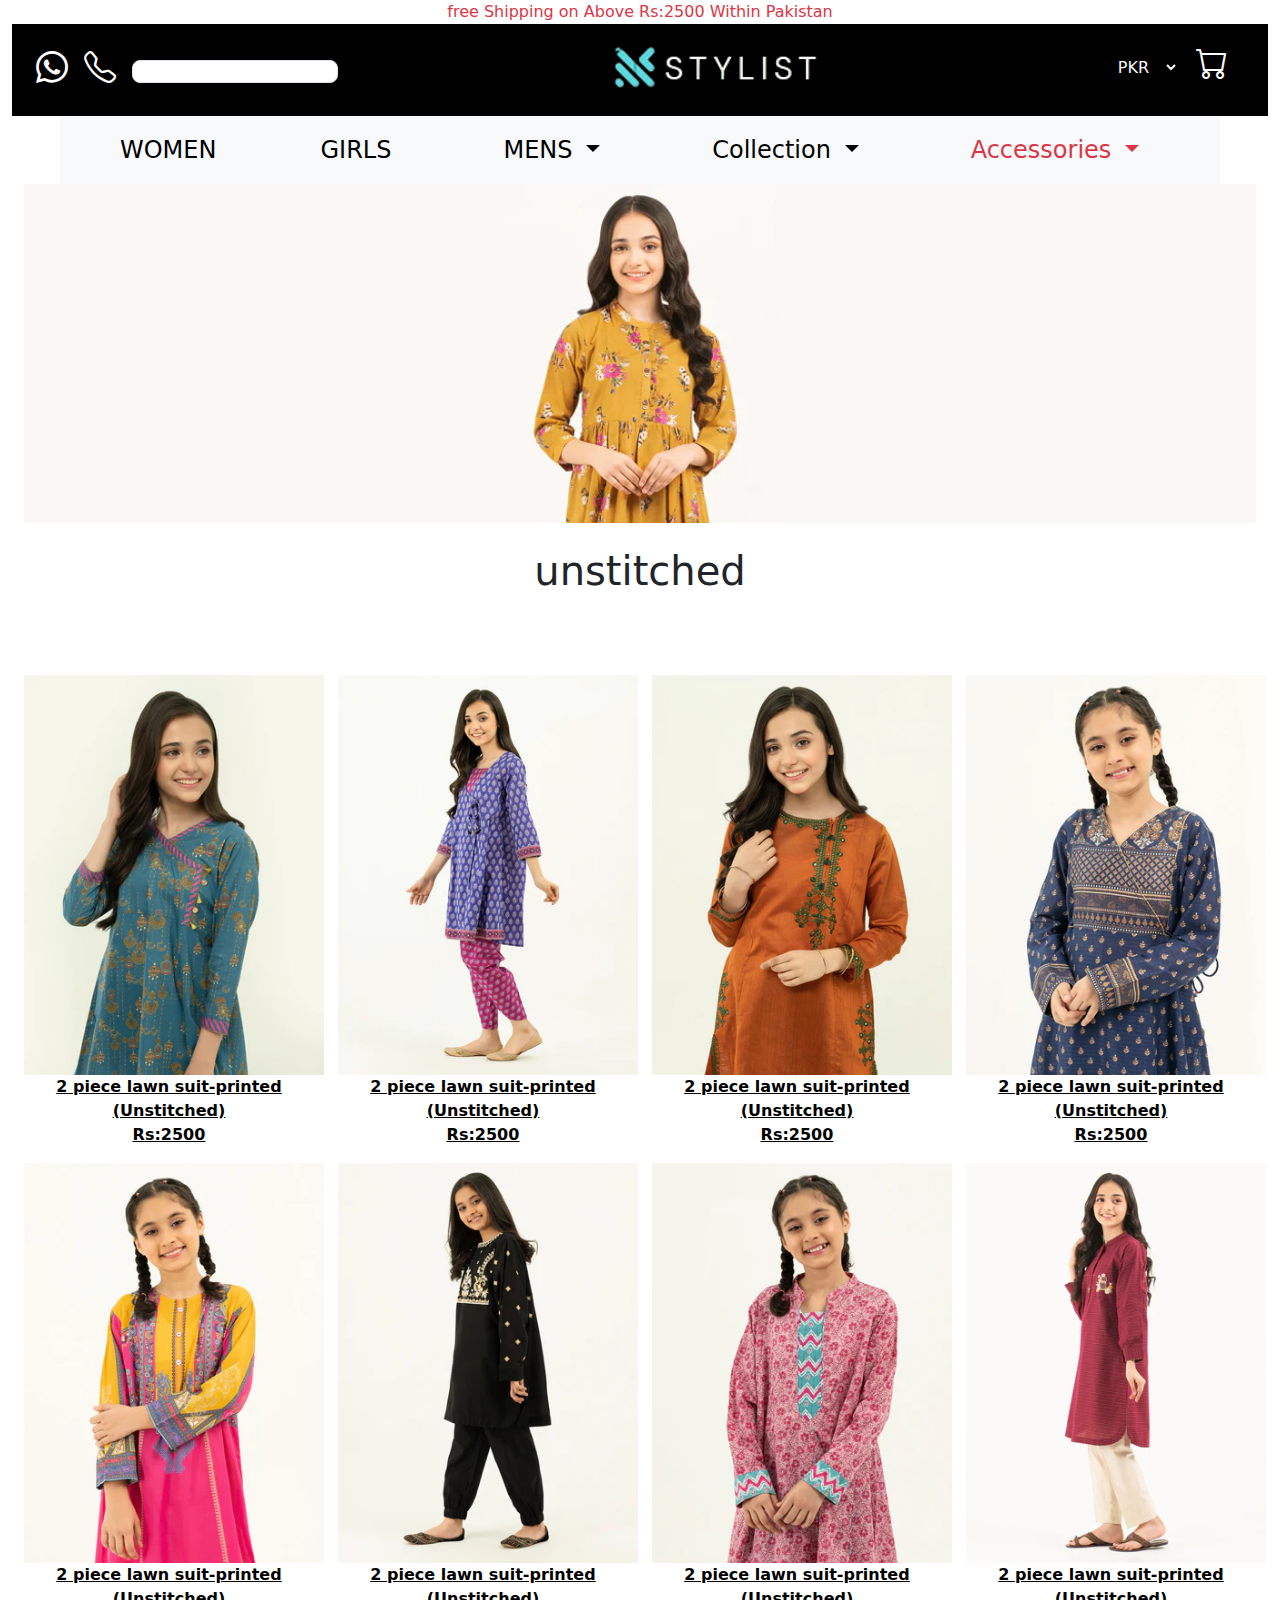
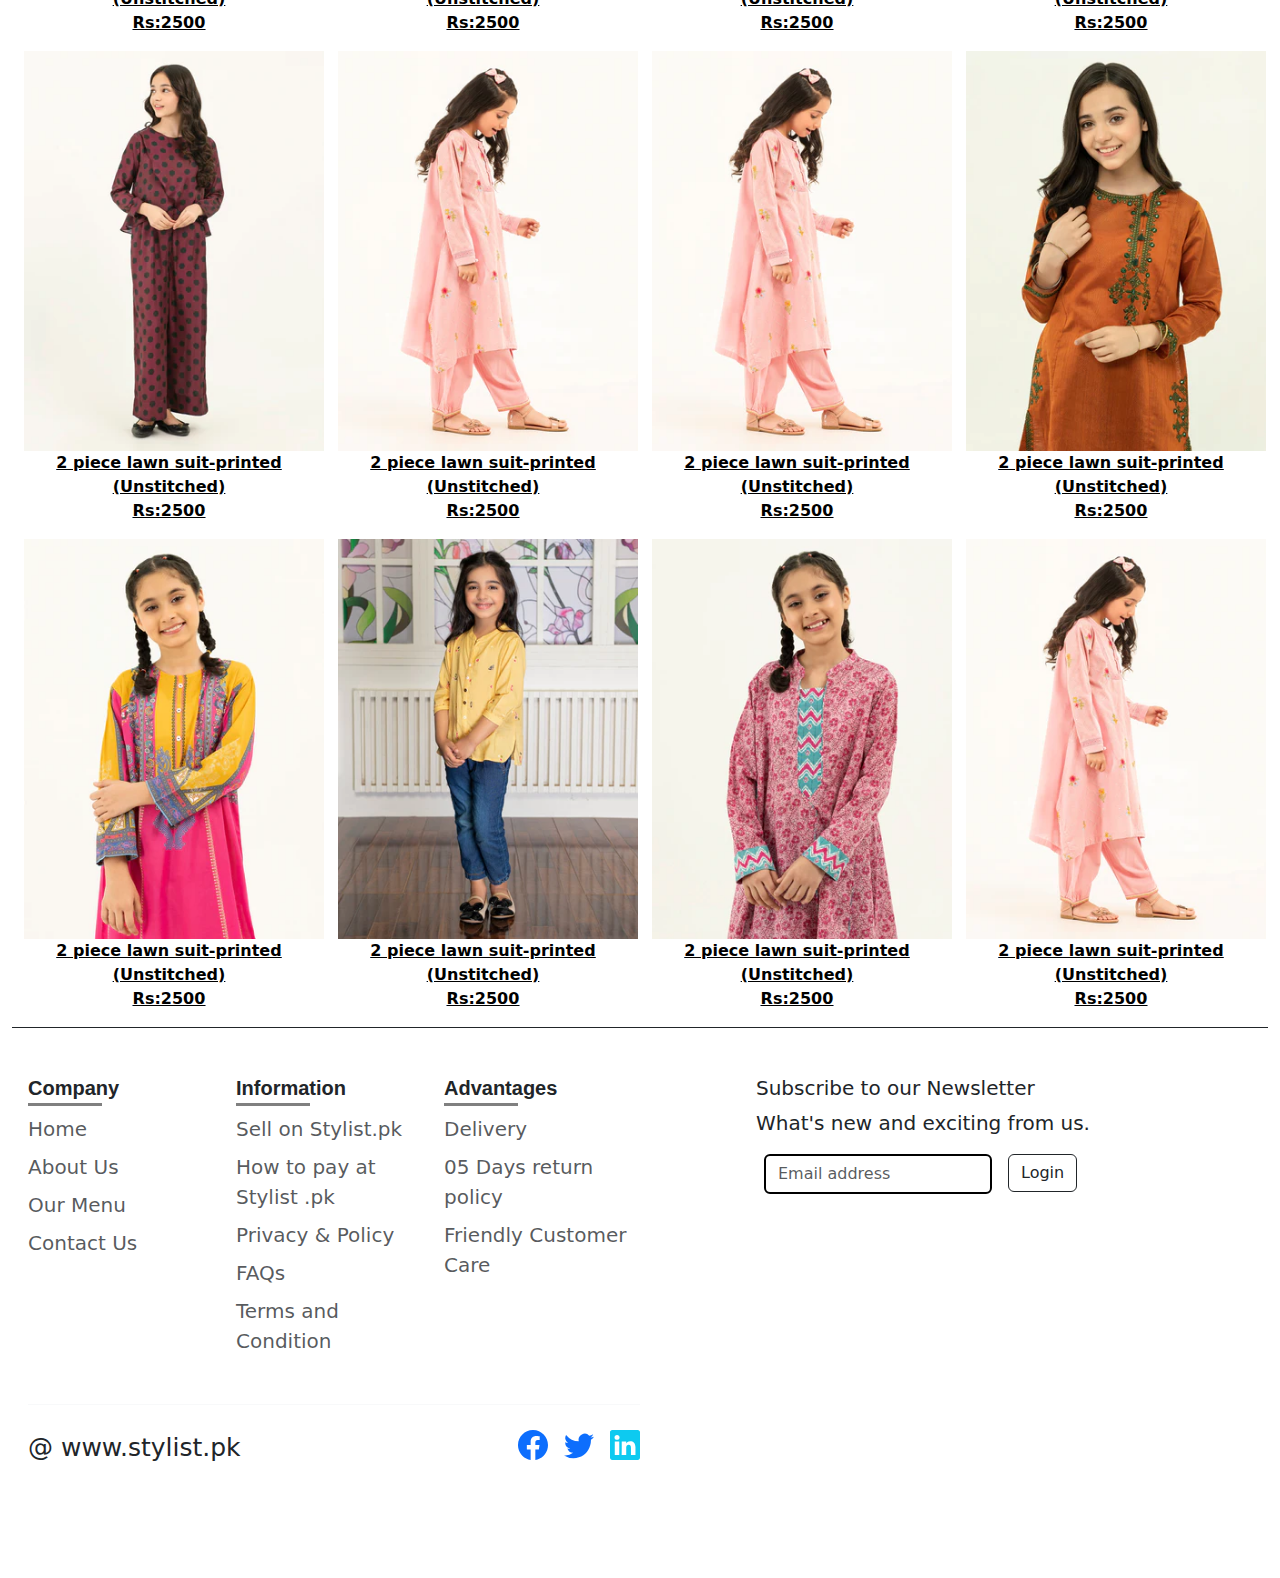
<file: girls.html>
<!DOCTYPE html>
<html lang="en">
<head>
    <meta charset="UTF-8">
    <meta http-equiv="X-UA-Compatible" content="IE=edge">
    <meta name="viewport" content="width=device-width, initial-scale=1.0">
    <title>Home</title>
    <link rel="stylesheet" href="bootstrap-5.3.0-alpha3-dist/css/bootstrap.min.css">
    <script src="bootstrap-5.3.0-alpha3-dist/js/bootstrap.bundle.js"></script>
    <link rel="stylesheet" href="style.css">
    <script src="jQuery.js"></script>
    <link rel="stylesheet" href="https://cdn.jsdelivr.net/npm/bootstrap-icons@1.10.5/font/bootstrap-icons.css">
</head>
<body>
  <!-- main container  -->
     <div class="container-fluid">
       <div class="container-fluid text-center text-danger">
        free Shipping on  Above Rs:2500 Within Pakistan
       </div>

      <!-- header section start -->

      <div class="container-fluid bg-black">

        <div class="container-fluid pt-1 d-flex justify-content-between text-white align-items-center pb-2 ">
           

            
          <div class="d-flex align-content-center">
            <i class="bi bi-whatsapp fs-2 pe-3"></i>
            <i class="bi bi-telephone fs-2 pe-3"></i>
            <input type="search" name="search" id="#myInput" class="rounded-3 h-50 border border-none mt-3 border" placeholder="">
          </div>
          <img src="images/womensimg/logo-removebg-preview.png" alt="" class=" " width="250px">

            <div class="d-flex">
            <select name="" id="currency" class="btn text-light py-3 border border-black border-1">
              <option value="0.0035">PKR</option>
              <option value="283.80">USD</option>
              <option value="358.32">GBP</option>
            </select>
            <i class="bi bi-cart fs-2 px-3"></i>
          </div>
          
        </div>

      </div>
      <!-- header section end -->

      <!-- navbar start -->
      <nav class="navbar navbar-expand-lg navbar-light bg-light mx-5">
        <div class="container-fluid">
          <a class="navbar-brand fs-4 mx-5" href="index.html">WOMEN</a>
          <button class="navbar-toggler" type="button" data-bs-toggle="collapse" data-bs-target="#navbarSupportedContent" aria-controls="navbarSupportedContent" aria-expanded="false" aria-label="Toggle navigation">
            <span class="navbar-toggler-icon"></span>
          </button>
          <div class="collapse navbar-collapse" id="navbarSupportedContent">
            <ul class="navbar-nav me-auto mb-2 mb-lg-0">
              <li class="nav-item">
                <a class="nav-link active fs-4 mx-5" aria-current="page" href="girls.html">GIRLS</a>
              </li>
              <li class="nav-item dropdown active ">
                <a class="nav-link dropdown-toggle active fs-4 mx-5" href="mens.html" id="navbarDropdown" role="button" data-bs-toggle="dropdown" aria-expanded="false">
                  MENS
                </a>
                <ul class="dropdown-menu " aria-labelledby="navbarDropdown">
                <li><a class="dropdown-item fs-4" href="mens.html"> MEN kurta </a></li>
                <li><a class="dropdown-item fs-4" href="#"> MEN suit</a></li>
                <li><a class="dropdown-item fs-4" href="#">MEN</a></li>
                <li><a class="dropdown-item fs-4" href="#">MEN traoser</a></li>
                <li><a class="dropdown-item fs-4" href="#">MEN perfume</a></li>
                  
                </ul>
              </li>
                <li class="nav-item dropdown active">
                  <a class="nav-link dropdown-toggle fs-4 mx-5 active" href="#" id="navbarDropdown" role="button" data-bs-toggle="dropdown" aria-expanded="false">
                    Collection
                  </a>
                  <ul class="dropdown-menu " aria-labelledby="navbarDropdown">
                    <li><a class="dropdown-item fs-4" href="category.html">kurti</a></li>
                    <li><a class="dropdown-item fs-4" href="category.html">trauser</a></li>
                    <li><a class="dropdown-item fs-4" href="category.html">shalwar</a></li>
                    <li><a class="dropdown-item fs-4" href="category.html">skirts</a></li>
                    <li><a class="dropdown-item fs-4" href="category.html">Tights</a></li>
                    <!-- <li><a class="dropdown-item fs-4" href="#">Sunglasses</a></li>
                    <li><a class="dropdown-item fs-4" href="#">Key chain</a></li>
                    <li><a class="dropdown-item fs-4" href="#">Dopattas</a></li>
                    <li><a class="dropdown-item fs-4" href="#">jewellery</a></li> -->
                  </ul>
                </li>
              </li>
              <li class="nav-item dropdown active ">
                <a class="nav-link dropdown-toggle text-danger active fs-4 mx-5" href="#" id="navbarDropdown" role="button" data-bs-toggle="dropdown" aria-expanded="false">
                  Accessories
                </a>
                <ul class="dropdown-menu " aria-labelledby="navbarDropdown">
                  <li><a class="dropdown-item fs-4" href="#">Bags</a></li>
                  <li><a class="dropdown-item fs-4" href="#">Dopattas</a></li>
                  <li><a class="dropdown-item fs-4" href="#">jewellery</a></li>
                  <li><a class="dropdown-item fs-4" href="#">Wallets</a></li>
                  <li><a class="dropdown-item fs-4" href="#">Scarves</a></li>
                  <li><a class="dropdown-item fs-4" href="#">Sunglasses</a></li>
                  <li><a class="dropdown-item fs-4" href="#">Key chain</a></li>
                  <li><a class="dropdown-item fs-4" href="#">Dopattas</a></li>
                  <li><a class="dropdown-item fs-4" href="#">jewellery</a></li>
                </ul>
              </li>
              
           
          </div>
        </div>
      </nav>


      <!-- navbar end  -->
       <!-- banner start  -->
       <div class="container-fluid text-center">
        <img src="images/girlsimg/girls-banner.webp" alt="" width="100%">
       </div>
       <!-- banner end  -->

       <!-- product section start  -->
       <div class="container p-4  ">
        <h1 class="text-center">unstitched</h1>
     
       </div>
       <!-- prduct section end  -->


       <!-- product category section start -->
        <div class="container-fluid mt-5">
          <div class="row text-sm-center">
            <div class="col-lg-3 col-md-4    col-sm-6 st  ">
              <a href=""><img src="images/girlsimg//item-1.webp" alt="" height="400">
              <p class="text-black text-decoration-underline fw-bold">2 piece lawn suit-printed <br>(Unstitched) <br> Rs:2500</p>
            </a>
            </div>
            <div class="col-lg-3 col-md-4    col-sm-6 st  ">
              <a href=""><img src="images/girlsimg//item-2.webp" alt="" height="400">
              <p class="text-black text-decoration-underline fw-bold">2 piece lawn suit-printed <br>(Unstitched) <br> Rs:2500</p>
            </a>
            </div>
            <div class="col-lg-3 col-md-4    col-sm-6 st  ">
              <a href="addtocartgirls.html"><img src="images/girlsimg//item-3.webp" alt="" height="400">
              <p class="text-black text-decoration-underline fw-bold">2 piece lawn suit-printed <br>(Unstitched) <br> Rs:2500</p>
            </a>
            </div>
            <div class="col-lg-3 col-md-4    col-sm-6 st  ">
              <a href=""><img src="images/girlsimg//item-4.webp" alt="" height="400">
              <p class="text-black text-decoration-underline fw-bold">2 piece lawn suit-printed <br>(Unstitched) <br> Rs:2500</p>
            </a>
            </div>
            <div class="col-lg-3 col-md-4    col-sm-6 st  ">
              <a href=""><img src="images/girlsimg//item-5.webp" alt="" height="400">
              <p class="text-black text-decoration-underline fw-bold">2 piece lawn suit-printed <br>(Unstitched) <br> Rs:2500</p>
            </a>
            </div>
            <div class="col-lg-3 col-md-4    col-sm-6 st  ">
              <a href=""><img src="images/girlsimg//item-6.webp" alt="" height="400">
              <p class="text-black text-decoration-underline fw-bold">2 piece lawn suit-printed <br>(Unstitched) <br> Rs:2500</p>
            </a>
            </div>
            <div class="col-lg-3 col-md-4    col-sm-6 st  ">
              <a href=""><img src="images/girlsimg//item-7.webp" alt="" height="400">
              <p class="text-black text-decoration-underline fw-bold">2 piece lawn suit-printed <br>(Unstitched) <br> Rs:2500</p>
            </a>
            </div>
            <div class="col-lg-3 col-md-4    col-sm-6 st  ">
              <a href=""><img src="images/girlsimg//item-8.webp" alt="" height="400">
              <p class="text-black text-decoration-underline fw-bold">2 piece lawn suit-printed <br>(Unstitched) <br> Rs:2500</p>
            </a>
            </div>

            <div class="col-lg-3 col-md-4    col-sm-6 st  ">
              <a href=""><img src="images/girlsimg//item-9.webp" alt="" height="400">
              <p class="text-black text-decoration-underline fw-bold">2 piece lawn suit-printed <br>(Unstitched) <br> Rs:2500</p>
            </a>
            </div>
            <div class="col-lg-3 col-md-4    col-sm-6 st  ">
              <a href=""><img src="images/girlsimg//item-10.webp" alt="" height="400">
              <p class="text-black text-decoration-underline fw-bold">2 piece lawn suit-printed <br>(Unstitched) <br> Rs:2500</p>
            </a>
            </div>
            <div class="col-lg-3 col-md-4    col-sm-6 st  ">
              <a href=""><img src="images/girlsimg//item-11.webp" alt="" height="400">
              <p class="text-black text-decoration-underline fw-bold">2 piece lawn suit-printed <br>(Unstitched) <br> Rs:2500</p>
            </a>
            </div>
            <div class="col-lg-3 col-md-4    col-sm-6 st  ">
              <a href=""><img src="images/girlsimg//item-3.webp" alt="" height="400">
              <p class="text-black text-decoration-underline fw-bold">2 piece lawn suit-printed <br>(Unstitched) <br> Rs:2500</p>
            </a>
            </div>
            <div class="col-lg-3 col-md-4    col-sm-6 st  ">
              <a href=""><img src="images/girlsimg//item-5.webp" alt="" height="400">
              <p class="text-black text-decoration-underline fw-bold">2 piece lawn suit-printed <br>(Unstitched) <br> Rs:2500</p>
            </a>
            </div>
            <div class="col-lg-3 col-md-4    col-sm-6 st  ">
              <a href=""><img src="images/girlsimg//item-13.webp" alt="" height="400">
              <p class="text-black text-decoration-underline fw-bold">2 piece lawn suit-printed <br>(Unstitched) <br> Rs:2500</p>
            </a>
            </div>
            <div class="col-lg-3 col-md-4    col-sm-6 st  ">
              <a href=""><img src="images/girlsimg//item-7.webp" alt="" height="400">
              <p class="text-black text-decoration-underline fw-bold">2 piece lawn suit-printed <br>(Unstitched) <br> Rs:2500</p>
            </a>
            </div>
            <div class="col-lg-3 col-md-4    col-sm-6 st  ">
              <a href=""><img src="images/girlsimg//item-11.webp" alt="" height="400">
              <p class="text-black text-decoration-underline fw-bold">2 piece lawn suit-printed <br>(Unstitched) <br> Rs:2500</p>
            </a>
            </div>
                  </div>
     </div>

       <!-- product category section end -->
       <!-- footer start -->
  <div class="border-dark border-top" style="background-color: rgb(255, 255, 255) ; border-top:3p solid black ;">
    <footer class="py-5 mx-3 fs-5">
      <div class="row">
        <div class="col-6 col-md-2  col-sm-6 mb-3">
          <h5
            style="border-bottom:3px solid gray ;  width: 74px; height: 30px; font-weight: bold; font-family: 'Gill Sans', 'Gill Sans MT', Calibri, 'Trebuchet MS', sans-serif;">
            Company </h5>
          <ul class="nav flex-column ">
            <li class="nav-item mb-2"><a href="first page.html" class="nav-link p-0 text-muted ho">Home</a></li>
            <li class="nav-item mb-2"><a href="#" class="nav-link p-0 text-muted">About Us</a></li>
            <li class="nav-item mb-2"><a href="#" class="nav-link p-0 text-muted">Our Menu</a></li>
            <li class="nav-item mb-2"><a href="#" class="nav-link p-0 text-muted">Contact Us</a></li>
          </ul>
        </div>

        <div class="col-6 col-md-2  col-sm-6 mb-3">
          <h5
            style="border-bottom:3px solid gray ; width: 74px; height: 30px; font-weight: bold; font-family: 'Gill Sans', 'Gill Sans MT', Calibri, 'Trebuchet MS', sans-serif;"">Information</h5>
        <ul class=" nav flex-column">
            <li class="nav-item mb-2"><a href="#" class="nav-link p-0 text-muted">Sell on Stylist.pk</a></li>
            <li class="nav-item mb-2"><a href="#" class="nav-link p-0 text-muted">How to pay at Stylist .pk</a></li>
            <li class="nav-item mb-2"><a href="#" class="nav-link p-0 text-muted">Privacy & Policy</a></li>
            <li class="nav-item mb-2"><a href="#" class="nav-link p-0 text-muted">FAQs</a></li>
            <li class="nav-item mb-2"><a href="#" class="nav-link p-0 text-muted">Terms and Condition</a></li>
            </ul>
        </div>

        <div class="col-6 col-md-2  col-sm-6 mb-3">
          <h5
            style="border-bottom:3px solid gray ;  width: 74px; height: 30px; font-weight: bold; font-family: 'Gill Sans', 'Gill Sans MT', Calibri, 'Trebuchet MS', sans-serif;hover:Color">
            Advantages</h5>
          <ul class="nav flex-column ">
            <li class="nav-item mb-2"><a href="#" class="nav-link p-0 text-muted"> Delivery</a></li>
            <li class="nav-item mb-2"><a href="#" class="nav-link p-0 text-muted">05 Days return policy</a></li>
            <li class="nav-item mb-2"><a href="#" class="nav-link p-0 text-muted">Friendly Customer Care</a></li>
          </ul>
        </div>

        <div class="col-md-5  col-sm-6 offset-md-1 mb-3">
          <form>
            <h5>Subscribe to our Newsletter</h5>
            <p>What's new and exciting from us.</p>
            <div class="d-flex flex-column  col-sm-6 flex-sm-row w-100">
              <div class="ps-2">
                <label for="newsletter1" class="visually-hidden ">Email address</label>
                <input style="border:2px solid black" id="newsletter1" type="email" class="form-control "
                  placeholder="Email address">
              </div>
              <div class="ps-3">
                <button class="btn btn-outline-dark " type="button">Login</button>
              </div>
            </div>
          </form>
        </div>
      </div>
      <div
        class="d-flex flex-column flex-sm-row  col-sm-6 justify-content-between py-4 my-4 border-light border-top social-icon">
        <p style="font-size: 25px;">@ www.stylist.pk</p>
        <ul class="list-unstyled d-flex">
          <li class="ms-3"><a class="link-primary" href="https://www.facebook.com/"><svg
                xmlns="http://www.w3.org/2000/svg" width="30" height="30" fill="currentColor" class="bi bi-facebook"
                viewBox="0 0 16 16">
                <path
                  d="M16 8.049c0-4.446-3.582-8.05-8-8.05C3.58 0-.002 3.603-.002 8.05c0 4.017 2.926 7.347 6.75 7.951v-5.625h-2.03V8.05H6.75V6.275c0-2.017 1.195-3.131 3.022-3.131.876 0 1.791.157 1.791.157v1.98h-1.009c-.993 0-1.303.621-1.303 1.258v1.51h2.218l-.354 2.326H9.25V16c3.824-.604 6.75-3.934 6.75-7.951z" />
              </svg></a></li>
          <li class="ms-3"><a class="link-primary" href="https://twitter.com/"><svg xmlns="http://www.w3.org/2000/svg"
                width="30" height="30" fill="currentColor" class="bi bi-twitter" viewBox="0 0 16 16">
                <path
                  d="M5.026 15c6.038 0 9.341-5.003 9.341-9.334 0-.14 0-.282-.006-.422A6.685 6.685 0 0 0 16 3.542a6.658 6.658 0 0 1-1.889.518 3.301 3.301 0 0 0 1.447-1.817 6.533 6.533 0 0 1-2.087.793A3.286 3.286 0 0 0 7.875 6.03a9.325 9.325 0 0 1-6.767-3.429 3.289 3.289 0 0 0 1.018 4.382A3.323 3.323 0 0 1 .64 6.575v.045a3.288 3.288 0 0 0 2.632 3.218 3.203 3.203 0 0 1-.865.115 3.23 3.23 0 0 1-.614-.057 3.283 3.283 0 0 0 3.067 2.277A6.588 6.588 0 0 1 .78 13.58a6.32 6.32 0 0 1-.78-.045A9.344 9.344 0 0 0 5.026 15z" />
              </svg></a></li>
          <li class="ms-3"><a class="link-info" href="https://www.instagram.com/"><svg
                xmlns="http://www.w3.org/2000/svg" width="30" height="30" fill="currentColor" class="bi bi-linkedin"
                viewBox="0 0 16 16">
                <path
                  d="M0 1.146C0 .513.526 0 1.175 0h13.65C15.474 0 16 .513 16 1.146v13.708c0 .633-.526 1.146-1.175 1.146H1.175C.526 16 0 15.487 0 14.854V1.146zm4.943 12.248V6.169H2.542v7.225h2.401zm-1.2-8.212c.837 0 1.358-.554 1.358-1.248-.015-.709-.52-1.248-1.342-1.248-.822 0-1.359.54-1.359 1.248 0 .694.521 1.248 1.327 1.248h.016zm4.908 8.212V9.359c0-.216.016-.432.08-.586.173-.431.568-.878 1.232-.878.869 0 1.216.662 1.216 1.634v3.865h2.401V9.25c0-2.22-1.184-3.252-2.764-3.252-1.274 0-1.845.7-2.165 1.193v.025h-.016a5.54 5.54 0 0 1 .016-.025V6.169h-2.4c.03.678 0 7.225 0 7.225h2.4z" />
              </svg></a></li>
        </ul>
      </div>
  </div>

  </footer>
  <!-- footer end -->
     </div>
       
</body>
</html>
</file>
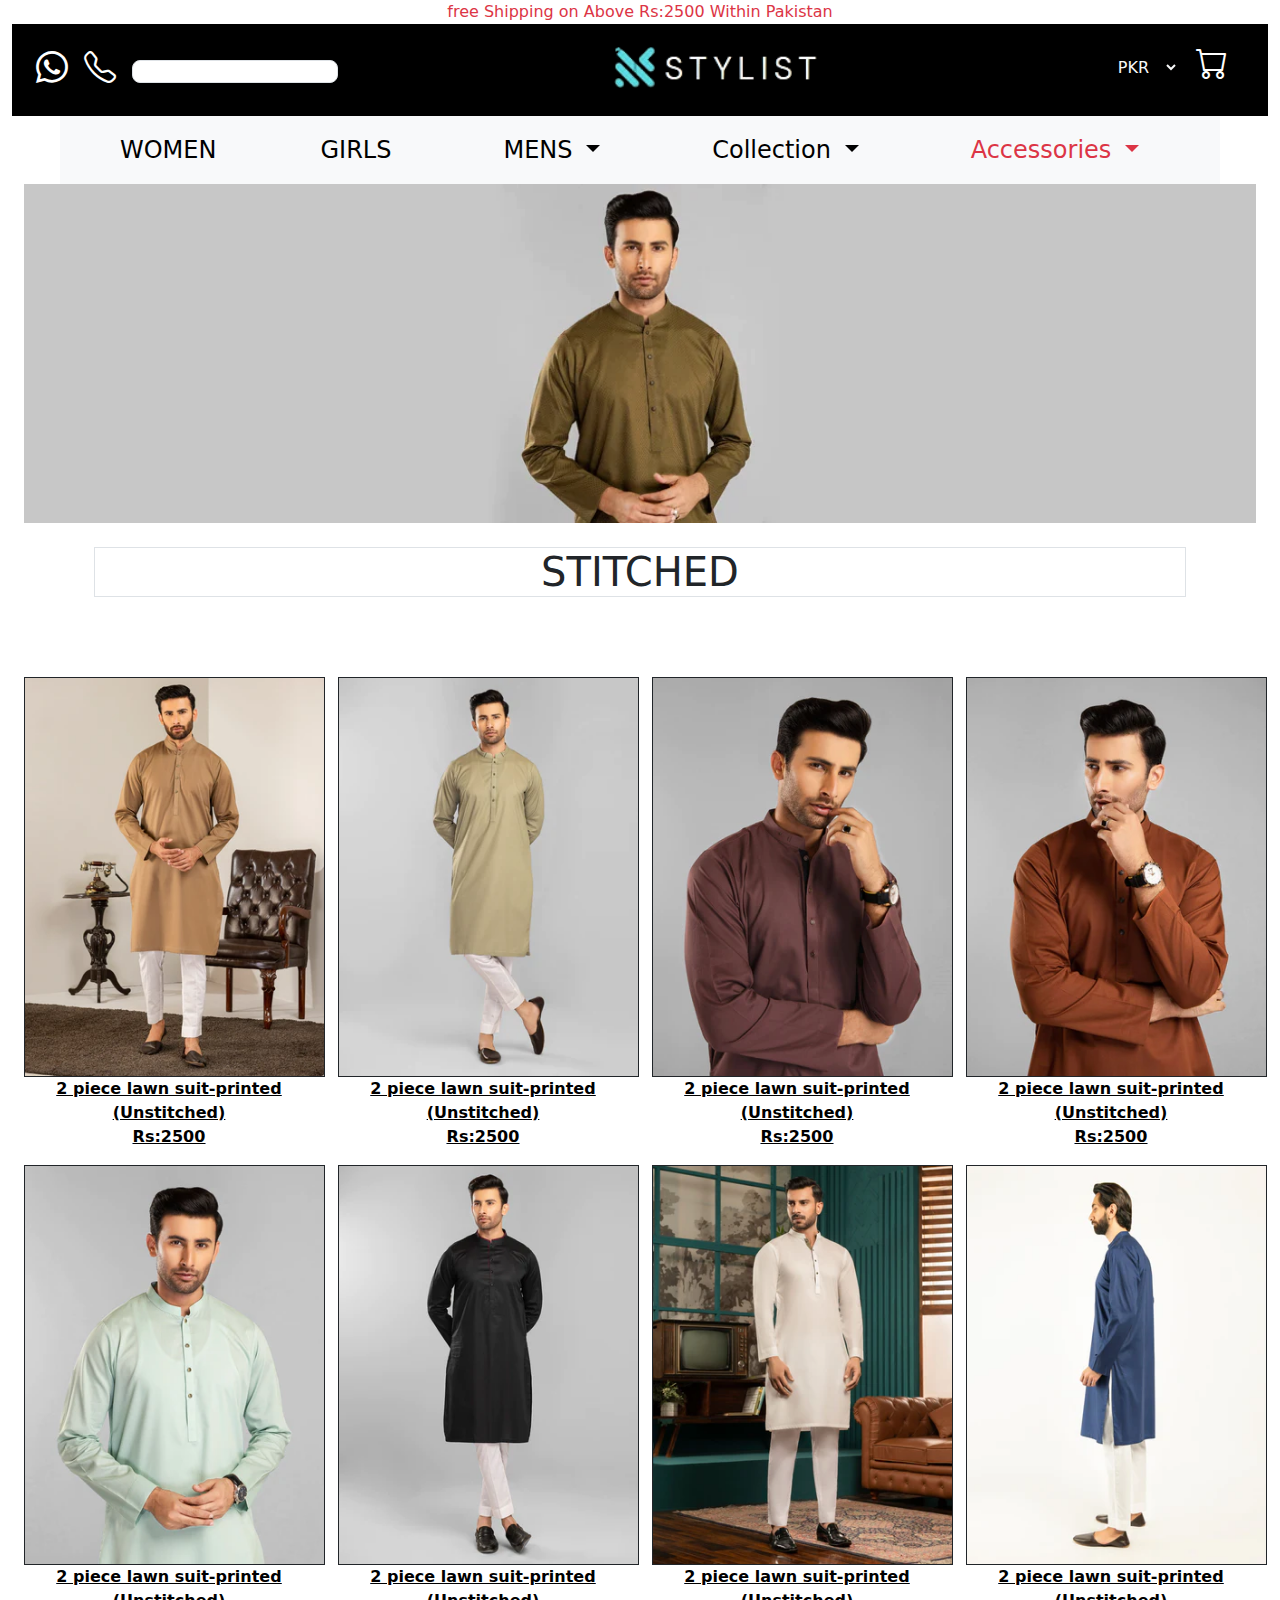
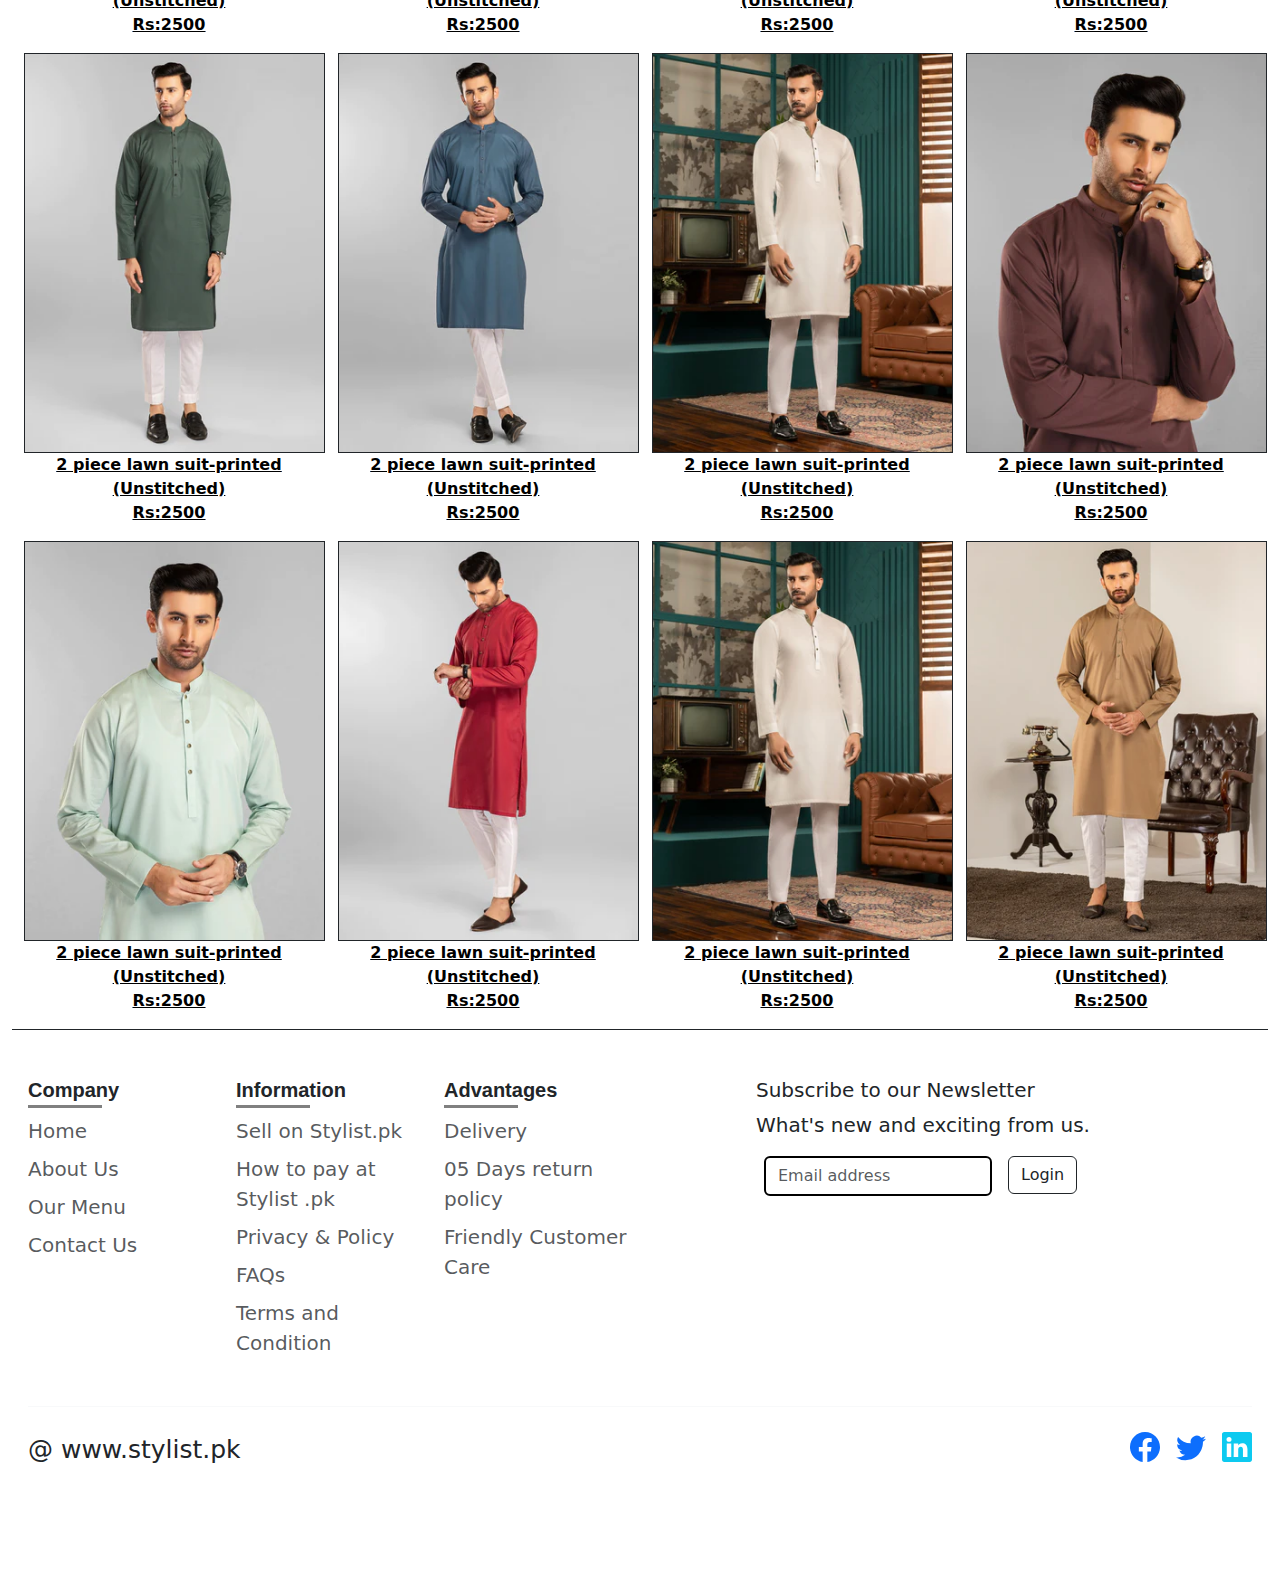
<file: mens.html>
<!DOCTYPE html>
<html lang="en">
<head>
    <meta charset="UTF-8">
    <meta http-equiv="X-UA-Compatible" content="IE=edge">
    <meta name="viewport" content="width=device-width, initial-scale=1.0">
    <title>Home</title>
    <link rel="stylesheet" href="bootstrap-5.3.0-alpha3-dist/css/bootstrap.min.css">
    <script src="bootstrap-5.3.0-alpha3-dist/js/bootstrap.bundle.js"></script>
    <link rel="stylesheet" href="style.css">
    <script src="jQuery.js"></script>
    <link rel="stylesheet" href="https://cdn.jsdelivr.net/npm/bootstrap-icons@1.10.5/font/bootstrap-icons.css">
</head>
<body>
  <!-- main container  -->
     <div class="container-fluid">
       <div class="container-fluid text-center text-danger">
        free Shipping on  Above Rs:2500 Within Pakistan
       </div>

      <!-- header section start -->

      <div class="container-fluid bg-black">

        <div class="container-fluid pt-1 d-flex justify-content-between text-white align-items-center pb-2 ">
           

            
          <div class="d-flex align-content-center">
            <i class="bi bi-whatsapp fs-2 pe-3"></i>
            <i class="bi bi-telephone fs-2 pe-3"></i>
            <input type="search" name="search" id="#myInput" class="rounded-3 h-50 border border-none mt-3 border" placeholder="">
          </div>
          <!-- <div class="container d-flex align-content-center"> -->
          <img src="images/womensimg/logo-removebg-preview.png" alt="" class=" " width="250px">
        <!-- </div> -->
            <div class="d-flex">
            <select name="" id="currency" class="btn text-light py-3 border border-black border-1">
              <option value="0.0035">PKR</option>
              <option value="283.80">USD</option>
              <option value="358.32">GBP</option>
            </select>
            <i class="bi bi-cart fs-2 px-3"></i>
          </div>
          
        </div>

      </div>
      <!-- header section end -->

      <!-- navbar start -->
      <nav class="navbar navbar-expand-lg navbar-light bg-light mx-5">
        <div class="container-fluid">
          <a class="navbar-brand fs-4 mx-5" href="index.html">WOMEN</a>
          <button class="navbar-toggler" type="button" data-bs-toggle="collapse" data-bs-target="#navbarSupportedContent" aria-controls="navbarSupportedContent" aria-expanded="false" aria-label="Toggle navigation">
            <span class="navbar-toggler-icon"></span>
          </button>
          <div class="collapse navbar-collapse" id="navbarSupportedContent">
            <ul class="navbar-nav me-auto mb-2 mb-lg-0">
              <li class="nav-item">
                <a class="nav-link active fs-4 mx-5" aria-current="page" href="girls.html">GIRLS</a>
              </li>
              <li class="nav-item dropdown active ">
                <a class="nav-link dropdown-toggle active fs-4 mx-5" href="mens.html" id="navbarDropdown" role="button" data-bs-toggle="dropdown" aria-expanded="false">
                  MENS
                </a>
                <ul class="dropdown-menu " aria-labelledby="navbarDropdown">
                <li><a class="dropdown-item fs-4" href="mens.html"> MEN kurta </a></li>
                <li><a class="dropdown-item fs-4" href="#"> MEN suit</a></li>
                <li><a class="dropdown-item fs-4" href="#">MEN</a></li>
                <li><a class="dropdown-item fs-4" href="#">MEN traoser</a></li>
                <li><a class="dropdown-item fs-4" href="#">MEN perfume</a></li>
                  
                </ul>
              </li>
                <li class="nav-item dropdown active">
                  <a class="nav-link dropdown-toggle fs-4 mx-5 active" href="#" id="navbarDropdown" role="button" data-bs-toggle="dropdown" aria-expanded="false">
                    Collection
                  </a>
                  <ul class="dropdown-menu " aria-labelledby="navbarDropdown">
                    <li><a class="dropdown-item fs-4" href="category.html">kurti</a></li>
                    <li><a class="dropdown-item fs-4" href="category.html">trauser</a></li>
                    <li><a class="dropdown-item fs-4" href="category.html">shalwar</a></li>
                    <li><a class="dropdown-item fs-4" href="category.html">skirts</a></li>
                    <li><a class="dropdown-item fs-4" href="category.html">Tights</a></li>
                    <!-- <li><a class="dropdown-item fs-4" href="#">Sunglasses</a></li>
                    <li><a class="dropdown-item fs-4" href="#">Key chain</a></li>
                    <li><a class="dropdown-item fs-4" href="#">Dopattas</a></li>
                    <li><a class="dropdown-item fs-4" href="#">jewellery</a></li> -->
                  </ul>
                </li>
              </li>
              <li class="nav-item dropdown active ">
                <a class="nav-link dropdown-toggle text-danger active fs-4 mx-5" href="#" id="navbarDropdown" role="button" data-bs-toggle="dropdown" aria-expanded="false">
                  Accessories
                </a>
                <ul class="dropdown-menu " aria-labelledby="navbarDropdown">
                  <li><a class="dropdown-item fs-4" href="#">Bags</a></li>
                  <li><a class="dropdown-item fs-4" href="#">Dopattas</a></li>
                  <li><a class="dropdown-item fs-4" href="#">jewellery</a></li>
                  <li><a class="dropdown-item fs-4" href="#">Wallets</a></li>
                  <li><a class="dropdown-item fs-4" href="#">Scarves</a></li>
                  <li><a class="dropdown-item fs-4" href="#">Sunglasses</a></li>
                  <li><a class="dropdown-item fs-4" href="#">Key chain</a></li>
                  <li><a class="dropdown-item fs-4" href="#">Dopattas</a></li>
                  <li><a class="dropdown-item fs-4" href="#">jewellery</a></li>
                </ul>
              </li>
              
           
          </div>
        </div>
      </nav>


      <!-- navbar end  -->
       <!-- banner start  -->
       <div class="container-fluid text-center">
        <img src="images/mensimg//mens-banner.webp" alt="" width="100%">
       </div>
       <!-- banner end  -->

       <!-- product section start  -->
       <div class="container p-4  ">
        <h1 class="text-center text-uppercase border border-1 border-start border-none">Stitched</h1>
        
       </div>
       <!-- prduct section end  -->


       <!-- product category section start -->
        <div class="container-fluid mt-5">
          <div class="row text-sm-center img-s">
            <div class="col-lg-3 col-md-4 col-sm-6  st ">
              <a href=""><img src="images/mensimg/item-1.webp" alt="" height="400" class="border border-dark" class="border border-dark" class="border border-dark">
              <p class="text-black text-decoration-underline fw-bold">2 piece lawn suit-printed <br>(Unstitched) <br> Rs:2500</p>
            </a>
            </div>
            <div class="col-lg-3 col-md-4 col-sm-6  st ">
              <a href=""><img src="images/mensimg/item-2.webp" alt="" height="400" class="border border-dark" class="border border-dark">
              <p class="text-black text-decoration-underline fw-bold">2 piece lawn suit-printed <br>(Unstitched) <br> Rs:2500</p>
            </a>
            </div>
            <div class="col-lg-3 col-md-4 col-sm-6  st ">
              <a href=""><img src="images/mensimg/item-3.webp" alt="" height="400" class="border border-dark" class="border border-dark">
              <p class="text-black text-decoration-underline fw-bold">2 piece lawn suit-printed <br>(Unstitched) <br> Rs:2500</p>
            </a>
            </div>
            <div class="col-lg-3 col-md-4 col-sm-6  st ">
              <a href=""><img src="images/mensimg/item-4.webp" alt="" height="400" class="border border-dark" class="border border-dark">
              <p class="text-black text-decoration-underline fw-bold">2 piece lawn suit-printed <br>(Unstitched) <br> Rs:2500</p>
            </a>
            </div>
            <div class="col-lg-3 col-md-4 col-sm-6  st ">
              <a href=""><img src="images/mensimg/item-5.webp" alt="" height="400" class="border border-dark" class="border border-dark">
              <p class="text-black text-decoration-underline fw-bold">2 piece lawn suit-printed <br>(Unstitched) <br> Rs:2500</p>
            </a>
            </div>
            <div class="col-lg-3 col-md-4 col-sm-6  st ">
              <a href=""><img src="images/mensimg/item-6.webp" alt="" height="400" class="border border-dark" class="border border-dark">
              <p class="text-black text-decoration-underline fw-bold">2 piece lawn suit-printed <br>(Unstitched) <br> Rs:2500</p>
            </a>
            </div>
            <div class="col-lg-3 col-md-4 col-sm-6  st ">
              <a href=""><img src="images/mensimg/item-7.webp" alt="" height="400" class="border border-dark" class="border border-dark">
              <p class="text-black text-decoration-underline fw-bold">2 piece lawn suit-printed <br>(Unstitched) <br> Rs:2500</p>
            </a>
            </div>
            <div class="col-lg-3 col-md-4 col-sm-6  st ">
              <a href=""><img src="images/mensimg/item-8.webp" alt="" height="400" class="border border-dark" class="border border-dark">
              <p class="text-black text-decoration-underline fw-bold">2 piece lawn suit-printed <br>(Unstitched) <br> Rs:2500</p>
            </a>
            </div>

            <div class="col-lg-3 col-md-4 col-sm-6  st ">
              <a href=""><img src="images/mensimg/item-9.webp" alt="" height="400" class="border border-dark" class="border border-dark">
              <p class="text-black text-decoration-underline fw-bold">2 piece lawn suit-printed <br>(Unstitched) <br> Rs:2500</p>
            </a>
            </div>
            <div class="col-lg-3 col-md-4 col-sm-6  st ">
              <a href=""><img src="images/mensimg/item-10.webp" alt="" height="400" class="border border-dark" class="border border-dark">
              <p class="text-black text-decoration-underline fw-bold">2 piece lawn suit-printed <br>(Unstitched) <br> Rs:2500</p>
            </a>
            </div>
            <div class="col-lg-3 col-md-4 col-sm-6  st ">
              <a href=""><img src="images/mensimg/item-11.webp" alt="" height="400" class="border border-dark" class="border border-dark">
              <p class="text-black text-decoration-underline fw-bold">2 piece lawn suit-printed <br>(Unstitched) <br> Rs:2500</p>
            </a>
            </div>
            <div class="col-lg-3 col-md-4 col-sm-6  st ">
              <a href=""><img src="images/mensimg/item-3.webp" alt="" height="400" class="border border-dark" class="border border-dark">
              <p class="text-black text-decoration-underline fw-bold">2 piece lawn suit-printed <br>(Unstitched) <br> Rs:2500</p>
            </a>
            </div>
            <div class="col-lg-3 col-md-4 col-sm-6  st ">
              <a href=""><img src="images/mensimg/item-5.webp" alt="" height="400" class="border border-dark" class="border border-dark">
              <p class="text-black text-decoration-underline fw-bold">2 piece lawn suit-printed <br>(Unstitched) <br> Rs:2500</p>
            </a>
            </div>
            <div class="col-lg-3 col-md-4 col-sm-6  st ">
              <a href=""><img src="images/mensimg/item-13.webp" alt="" height="400" class="border border-dark" class="border border-dark">
              <p class="text-black text-decoration-underline fw-bold">2 piece lawn suit-printed <br>(Unstitched) <br> Rs:2500</p>
            </a>
            </div>
            <div class="col-lg-3 col-md-4 col-sm-6  st ">
              <a href=""><img src="images/mensimg/item-7.webp" alt="" height="400" class="border border-dark" class="border border-dark">
              <p class="text-black text-decoration-underline fw-bold">2 piece lawn suit-printed <br>(Unstitched) <br> Rs:2500</p>
            </a>
            </div>
            <div class="col-lg-3 col-md-4 col-sm-6  st ">
              <a href=""><img src="images/mensimg/item-1.webp" alt="" height="400" class="border border-dark" class="border border-dark">
              <p class="text-black text-decoration-underline fw-bold">2 piece lawn suit-printed <br>(Unstitched) <br> Rs:2500</p>
            </a>
            </div>
                  </div>
     </div>

       <!-- product category section end -->
      <!-- footer start -->
  <div class="border-dark border-top" style="background-color: rgb(255, 255, 255) ; border-top:3p solid black ;">
    <footer class="py-5 mx-3 fs-5">
      <div class="row">
        <div class="col-6 col-md-2 col-sm-12 mb-3">
          <h5
            style="border-bottom:3px solid gray ;  width: 74px; height: 30px; font-weight: bold; font-family: 'Gill Sans', 'Gill Sans MT', Calibri, 'Trebuchet MS', sans-serif;">
            Company </h5>
          <ul class="nav flex-column ">
            <li class="nav-item mb-2"><a href="first page.html" class="nav-link p-0 text-muted ho">Home</a></li>
            <li class="nav-item mb-2"><a href="#" class="nav-link p-0 text-muted">About Us</a></li>
            <li class="nav-item mb-2"><a href="#" class="nav-link p-0 text-muted">Our Menu</a></li>
            <li class="nav-item mb-2"><a href="#" class="nav-link p-0 text-muted">Contact Us</a></li>
          </ul>
        </div>

        <div class="col-6 col-md-2 col-sm-12 mb-3">
          <h5
            style="border-bottom:3px solid gray ; width: 74px; height: 30px; font-weight: bold; font-family: 'Gill Sans', 'Gill Sans MT', Calibri, 'Trebuchet MS', sans-serif;"">Information</h5>
        <ul class=" nav flex-column">
            <li class="nav-item mb-2"><a href="#" class="nav-link p-0 text-muted">Sell on Stylist.pk</a></li>
            <li class="nav-item mb-2"><a href="#" class="nav-link p-0 text-muted">How to pay at Stylist .pk</a></li>
            <li class="nav-item mb-2"><a href="#" class="nav-link p-0 text-muted">Privacy & Policy</a></li>
            <li class="nav-item mb-2"><a href="#" class="nav-link p-0 text-muted">FAQs</a></li>
            <li class="nav-item mb-2"><a href="#" class="nav-link p-0 text-muted">Terms and Condition</a></li>
            </ul>
        </div>

        <div class="col-6 col-md-2 col-sm-12 mb-3">
          <h5
            style="border-bottom:3px solid gray ;  width: 74px; height: 30px; font-weight: bold; font-family: 'Gill Sans', 'Gill Sans MT', Calibri, 'Trebuchet MS', sans-serif;hover:Color">
            Advantages</h5>
          <ul class="nav flex-column ">
            <li class="nav-item mb-2"><a href="#" class="nav-link p-0 text-muted"> Delivery</a></li>
            <li class="nav-item mb-2"><a href="#" class="nav-link p-0 text-muted">05 Days return policy</a></li>
            <li class="nav-item mb-2"><a href="#" class="nav-link p-0 text-muted">Friendly Customer Care</a></li>
          </ul>
        </div>

        <div class="col-md-5 col-sm-12 offset-md-1 mb-3">
          <form>
            <h5>Subscribe to our Newsletter</h5>
            <p>What's new and exciting from us.</p>
            <div class="d-flex flex-column col-sm-12 flex-sm-row w-100">
              <div class="ps-2">
                <label for="newsletter1" class="visually-hidden ">Email address</label>
                <input style="border:2px solid black" id="newsletter1" type="email" class="form-control "
                  placeholder="Email address">
              </div>
              <div class="ps-3">
                <button class="btn btn-outline-dark " type="button">Login</button>
              </div>
            </div>
          </form>
        </div>
      </div>
      <div
        class="d-flex flex-column flex-sm-row col-sm-12 justify-content-between py-4 my-4 border-light border-top social-icon">
        <p style="font-size: 25px;">@ www.stylist.pk</p>
        <ul class="list-unstyled d-flex">
          <li class="ms-3"><a class="link-primary" href="https://www.facebook.com/"><svg
                xmlns="http://www.w3.org/2000/svg" width="30" height="30" fill="currentColor" class="bi bi-facebook"
                viewBox="0 0 16 16">
                <path
                  d="M16 8.049c0-4.446-3.582-8.05-8-8.05C3.58 0-.002 3.603-.002 8.05c0 4.017 2.926 7.347 6.75 7.951v-5.625h-2.03V8.05H6.75V6.275c0-2.017 1.195-3.131 3.022-3.131.876 0 1.791.157 1.791.157v1.98h-1.009c-.993 0-1.303.621-1.303 1.258v1.51h2.218l-.354 2.326H9.25V16c3.824-.604 6.75-3.934 6.75-7.951z" />
              </svg></a></li>
          <li class="ms-3"><a class="link-primary" href="https://twitter.com/"><svg xmlns="http://www.w3.org/2000/svg"
                width="30" height="30" fill="currentColor" class="bi bi-twitter" viewBox="0 0 16 16">
                <path
                  d="M5.026 15c6.038 0 9.341-5.003 9.341-9.334 0-.14 0-.282-.006-.422A6.685 6.685 0 0 0 16 3.542a6.658 6.658 0 0 1-1.889.518 3.301 3.301 0 0 0 1.447-1.817 6.533 6.533 0 0 1-2.087.793A3.286 3.286 0 0 0 7.875 6.03a9.325 9.325 0 0 1-6.767-3.429 3.289 3.289 0 0 0 1.018 4.382A3.323 3.323 0 0 1 .64 6.575v.045a3.288 3.288 0 0 0 2.632 3.218 3.203 3.203 0 0 1-.865.115 3.23 3.23 0 0 1-.614-.057 3.283 3.283 0 0 0 3.067 2.277A6.588 6.588 0 0 1 .78 13.58a6.32 6.32 0 0 1-.78-.045A9.344 9.344 0 0 0 5.026 15z" />
              </svg></a></li>
          <li class="ms-3"><a class="link-info" href="https://www.instagram.com/"><svg
                xmlns="http://www.w3.org/2000/svg" width="30" height="30" fill="currentColor" class="bi bi-linkedin"
                viewBox="0 0 16 16">
                <path
                  d="M0 1.146C0 .513.526 0 1.175 0h13.65C15.474 0 16 .513 16 1.146v13.708c0 .633-.526 1.146-1.175 1.146H1.175C.526 16 0 15.487 0 14.854V1.146zm4.943 12.248V6.169H2.542v7.225h2.401zm-1.2-8.212c.837 0 1.358-.554 1.358-1.248-.015-.709-.52-1.248-1.342-1.248-.822 0-1.359.54-1.359 1.248 0 .694.521 1.248 1.327 1.248h.016zm4.908 8.212V9.359c0-.216.016-.432.08-.586.173-.431.568-.878 1.232-.878.869 0 1.216.662 1.216 1.634v3.865h2.401V9.25c0-2.22-1.184-3.252-2.764-3.252-1.274 0-1.845.7-2.165 1.193v.025h-.016a5.54 5.54 0 0 1 .016-.025V6.169h-2.4c.03.678 0 7.225 0 7.225h2.4z" />
              </svg></a></li>
        </ul>
      </div>
  </div>

  </footer>
  <!-- footer end -->
     </div>
       
</body>
</html>
</file>
<file: style.css>
.colorchng{
    background-color: #50040c;
    height: 35px;
}
</file>
